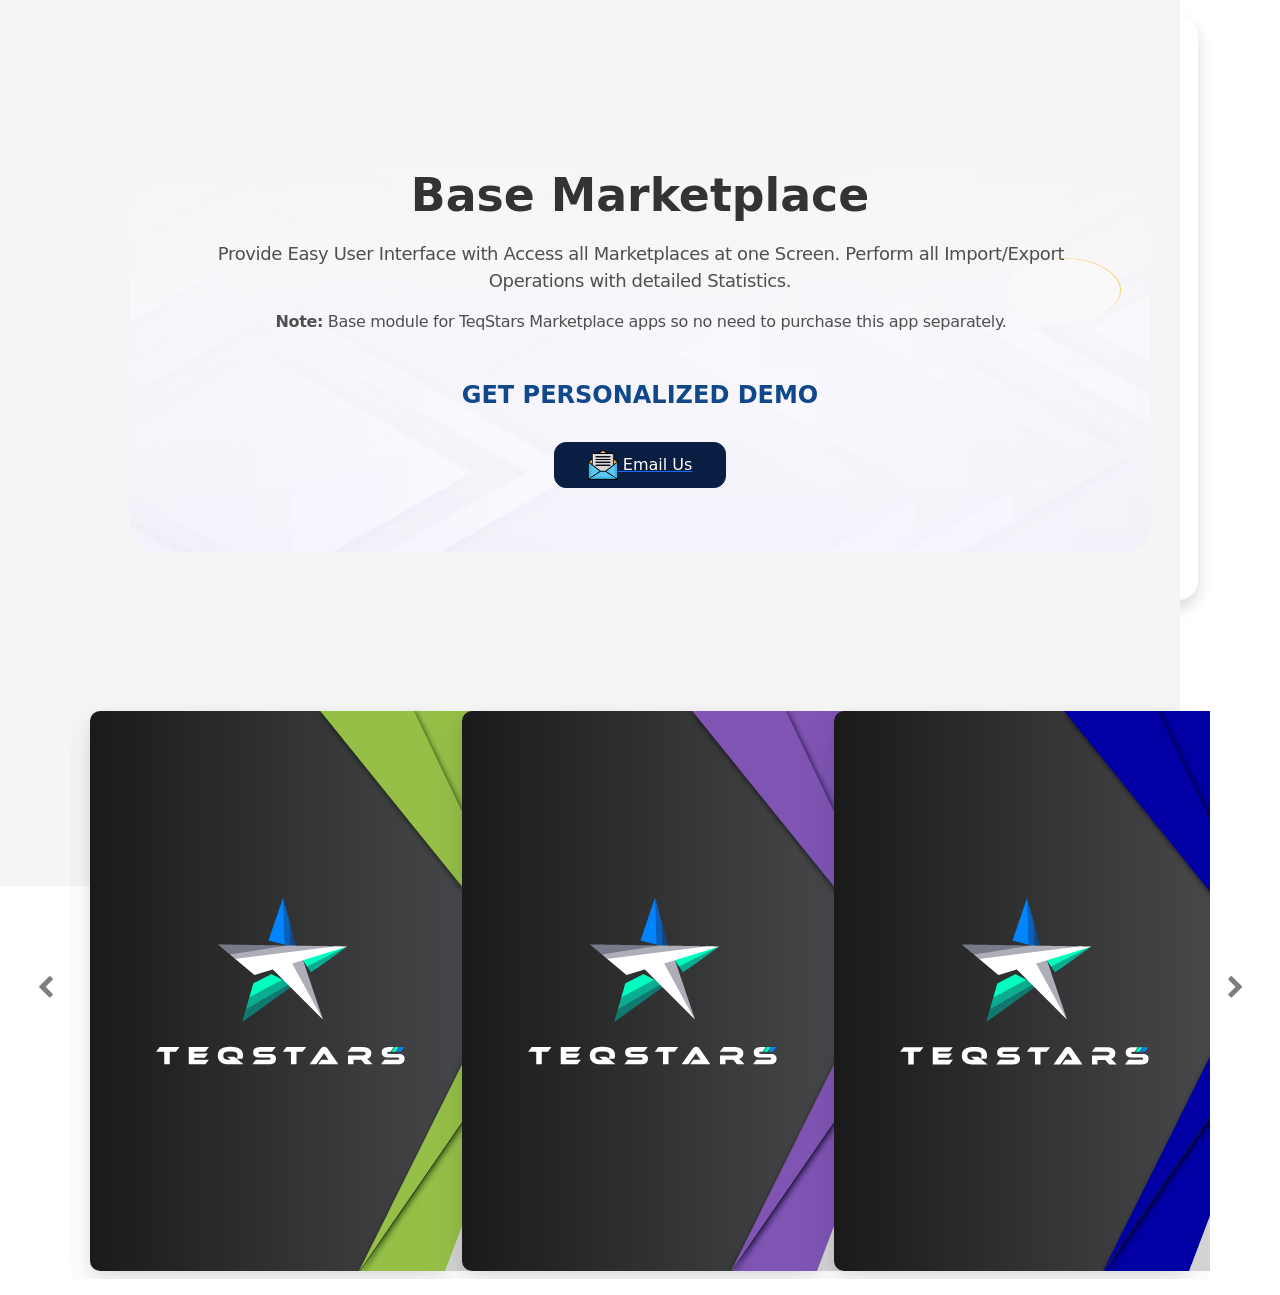
<file: custom_addons/base_marketplace/static/description/index.html>
<!DOCTYPE html>
<html lang="en">

    <head>
        <title>Base Marketplace By TeqStars</title>
        <meta charset="utf-8">
        <meta content="width=device-width, initial-scale=1" name="viewport">
        <link href="https://fonts.googleapis.com" rel="preconnect">
        <link crossorigin href="https://fonts.gstatic.com" rel="preconnect">
        <link href="https://fonts.googleapis.com/css2?family=Inter:wght@300;400;500;600;700&display=swap"
              rel="stylesheet">
        <link rel="stylesheet"
              href="https://cdnjs.cloudflare.com/ajax/libs/font-awesome/4.7.0/css/font-awesome.min.css">
        <link href="css/bootstrap.min.css" rel="stylesheet">
    </head>

    <body>
        <section class="py-3" style="background-color: #fff;">

            <!-- Set background color-->
            <div class="position-absolute d-none d-lg-block"
                 style="background-color:#f5f5f5; width:100vw; height:100%; margin-left:calc((1080px - 100vw) / 2); margin-top:-30px">
            </div>

            <div class="container">
                <div class="px-md-5 py-md-4 p-2 mb-4 bg-white shadow "
                     style="border-radius: 20px; font-family: 'system-ui';">
                    <div class="text-center">
                        <img src="./img/teqstars_odoo.svg"
                             class="img-fluid"
                             style="max-width:330px;">
                    </div>

                    <div class="position-relative mb-4" style="border-radius: 10px;">
                        <img alt="" class="w-100 h-100 position-absolute img-fluid left_0" loading="lazy"
                             src="img/bg-1.png" style="border-radius: 25px"/>
                        <div class="p-lg-5 p-3 position-relative">
                            <div class="row py-4 py-lg-0">
                                <div class="col-md-12">
                                    <h1 style="font-family: 'system-ui'; font-style: normal; font-weight: bold;word-wrap: break-word; font-size: 48px; line-height: 120%;text-align: center; text-transform: capitalize; font-size: calc(2.06rem + 1vw); ">
                                        <span style="color: #333333; font-size: calc(2.06rem + 1vw);">Base Marketplace</span>
                                    </h1>
                                </div>
                                <div class="col-md-12 py-2">
                                    <p style="font-family: system-ui; font-weight: 500; font-size: 18px; line-height: 150% !important;  text-align: center; letter-spacing: -0.02em; text-indent: 2px; color: #4F4F4F;">
                                        Provide Easy User Interface with Access all Marketplaces at one Screen. Perform all Import/Export Operations
                                        with detailed Statistics.
                                    </p>
                                    <p style="font-family: system-ui; font-weight: 500; font-size: 16px; line-height: 150% !important;  text-align: center; letter-spacing: -0.02em; text-indent: 2px; color: #4F4F4F;">
                                        <strong>Note:</strong> Base module for TeqStars Marketplace apps so no need to purchase this app separately.
                                    </p>
                                </div>

                                <div class="col-md-12 py-2">
                                    <h4 style="color:#10488A; font-family: 'system-ui'; font-weight:600; text-align:center; opacity:1; margin:15px 0 16px">
                                        GET PERSONALIZED DEMO
                                    </h4>
                                </div>
                                <div class="col-md-12 py-2 text-center ">
                                    <a href="mailto:sales@teqstars.com?subject=Base Marketplace - 19"
                                       target="_blank"
                                       style="background-color:#091E42; border-radius:12px; display:inline-block; padding:7px 33px; border:1px solid #091E42"
                                       class="mx-1 mb-2 deep-1 deep_hover">
                                        <img class="img" style="width:30px" src="img/email.svg">
                                        <span class="pl-2" style="color:#fff; font-size:16px; vertical-align:middle">
                                            Email Us
                                        </span>
                                    </a>
                                    <!--<a href="skype:live:.cid.3745956e2833ccec?chat" target="_blank"
                                       style="background-color:#091E42; border-radius:12px; display:inline-block; padding:7px 33px; border:1px solid #091E42"
                                       class="mx-1 mb-2 deep-1 deep_hover">
                                        <img class="img" style="width:27px" src="img/skype.svg">
                                        <span class="pl-2" style="color:#fff; font-size:16px; vertical-align:middle">
                                            Skype Us
                                        </span>
                                    </a>-->
                                </div>
                            </div>
                        </div>
                    </div>
                </div>
                <h2 style="font-family: 'system-ui'; font-style: normal; font-weight: bold;word-wrap: break-word; font-size: 48px; line-height: 120%;text-align: center; text-transform: capitalize; font-size: calc(2.06rem + 1vw); "
                    class="text-center mt-4 mb-4">
                    <span style="color: #333333; font-size: calc(2.06rem + 1vw);">Suggested Apps</span>
                </h2>
                <div id="demo" class="row carousel slide mt64 mb32" data-ride="carousel">
                    <div class="carousel-inner">
                        <div class="carousel-item active" style="min-height: 0px;">
                            <div class="col-xs-12 col-sm-4 col-md-4 p-2" style="float: left;">
                                <a href="https://apps.odoo.com/apps/modules/19.0/shopify/" target="_blank">
                                    <div style="box-shadow: 0 15px 35px rgba(50, 50, 93, 0.1), 0 5px 15px rgba(0, 0, 0, 0.07);border-radius: 10px;">
                                        <img class="oe_picture img-rounded" style="border-radius:10px;"
                                             src="slideshow/shopify_odoo.png">
                                    </div>
                                </a>
                            </div>
                            <div class="col-xs-12 col-sm-4 col-md-4 p-2" style="float: left;">
                                <a href="https://apps.odoo.com/apps/modules/19.0/woocommerce/" target="_blank">
                                    <div style="box-shadow: 0 15px 35px rgba(50, 50, 93, 0.1), 0 5px 15px rgba(0, 0, 0, 0.07);border-radius: 10px;">
                                        <img class="oe_picture img-rounded"
                                             style="border-radius:10px;"
                                             src="slideshow/woo_banner.png">
                                    </div>
                                </a>
                            </div>
                            <div class="col-xs-12 col-sm-4 col-md-4 p-2" style="float: left;">
                                <a href="https://apps.odoo.com/apps/modules/19.0/bol/"
                                   target="_blank">
                                    <div style="box-shadow: 0 15px 35px rgba(50, 50, 93, 0.1), 0 5px 15px rgba(0, 0, 0, 0.07);border-radius: 10px;">
                                        <img class="oe_picture img-rounded"
                                             style="border-radius:10px;"
                                             src="slideshow/bol_banner.jpg">
                                    </div>
                                </a>
                            </div>
                        </div>
                        <div class="carousel-item" style="min-height: 0px;">
                            <div class="col-xs-12 col-sm-4 col-md-4 p-2" style="float: left;">
                                <a href="https://www.odoo.com/apps/modules/19.0/bigcommerce_ts/" target="_blank">
                                    <div style="box-shadow: 0 15px 35px rgba(50, 50, 93, 0.1), 0 5px 15px rgba(0, 0, 0, 0.07);border-radius: 10px;">
                                        <img class="oe_picture img-rounded" style="border-radius:10px;"
                                             src="slideshow/bigcommerce_odoo.png">
                                    </div>
                                </a>
                            </div>
                            <div class="col-xs-12 col-sm-4 col-md-4 p-2" style="float: left;">
                                <a href="https://www.odoo.com/apps/modules/19.0/etsy_ts/" target="_blank">
                                    <div style="box-shadow: 0 15px 35px rgba(50, 50, 93, 0.1), 0 5px 15px rgba(0, 0, 0, 0.07);border-radius: 10px;">
                                        <img class="oe_picture img-rounded" style="border-radius:10px;"
                                             src="slideshow/etsy_odoo.png">
                                    </div>
                                </a>
                            </div>
                            <div class="col-xs-12 col-sm-4 col-md-4 p-2" style="float: left;">
                                <a href="https://www.odoo.com/apps/modules/19.0/mirakl/" target="_blank">
                                    <div style="box-shadow: 0 15px 35px rgba(50, 50, 93, 0.1), 0 5px 15px rgba(0, 0, 0, 0.07);border-radius: 10px;">
                                        <img class="oe_picture img-rounded"
                                             style="border-radius:10px;"
                                             src="slideshow/mirakl_banner.png">
                                    </div>
                                </a>
                            </div>
                        </div>
                    </div>

                    <!-- Left and right controls -->
                    <a class="carousel-control-prev" href="#demo" data-bs-slide="prev"
                       style="left:-25px;width: 0px;color: #000;">
                        <span class="carousel-control-prev-icon">
                            <i class="fa fa-chevron-left"
                               style="font-size:24px"></i>
                        </span>
                    </a>
                    <a class="carousel-control-next" href="#demo" data-bs-slide="next"
                       style="right:-25px;width: 0px;color: #000;">
                        <span class="carousel-control-next-icon">
                            <i class="fa fa-chevron-right"
                               style="font-size:24px"></i>
                        </span>
                    </a>
                </div>
            </div>
        </section>

        <script src="js/jquery.slim.min.js"></script>
        <script src="js/popper.min.js"></script>
        <script src="js/bootstrap.bundle.min.js"></script>
    </body>

</html>
</file>
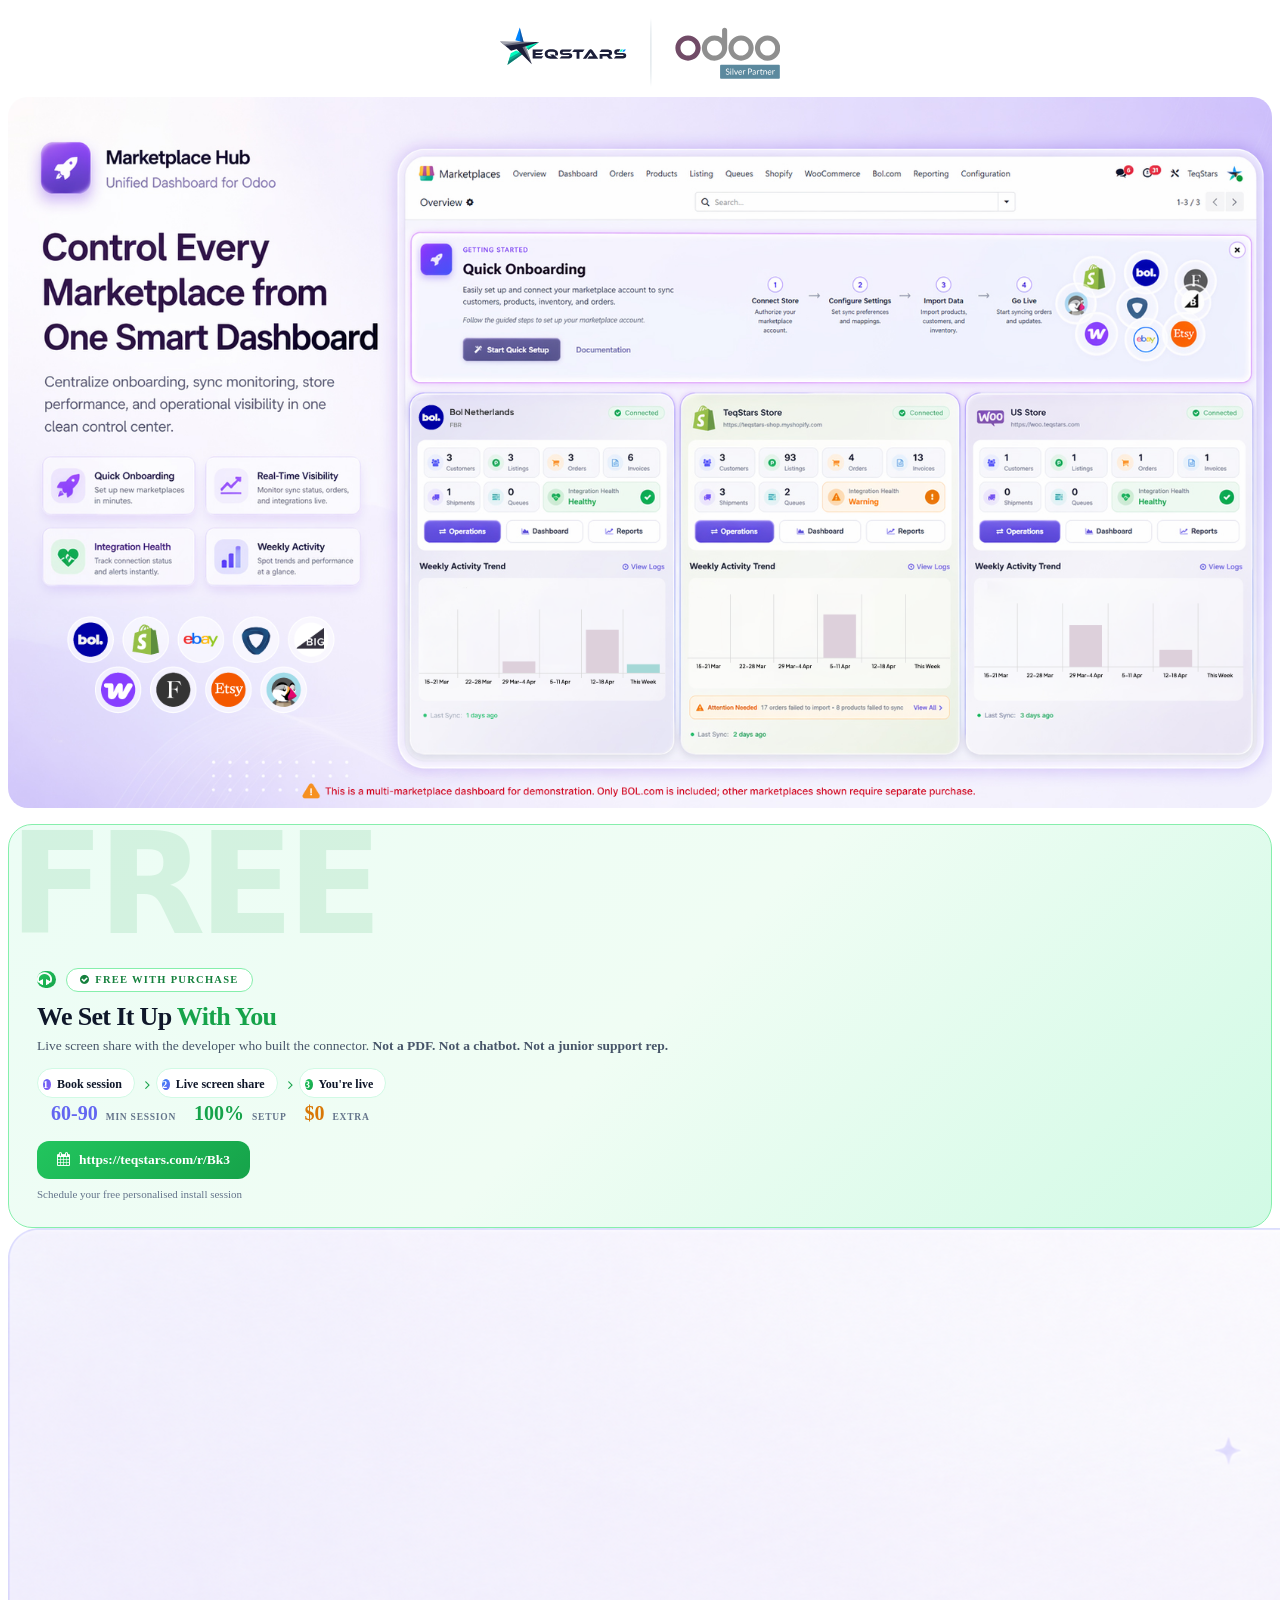
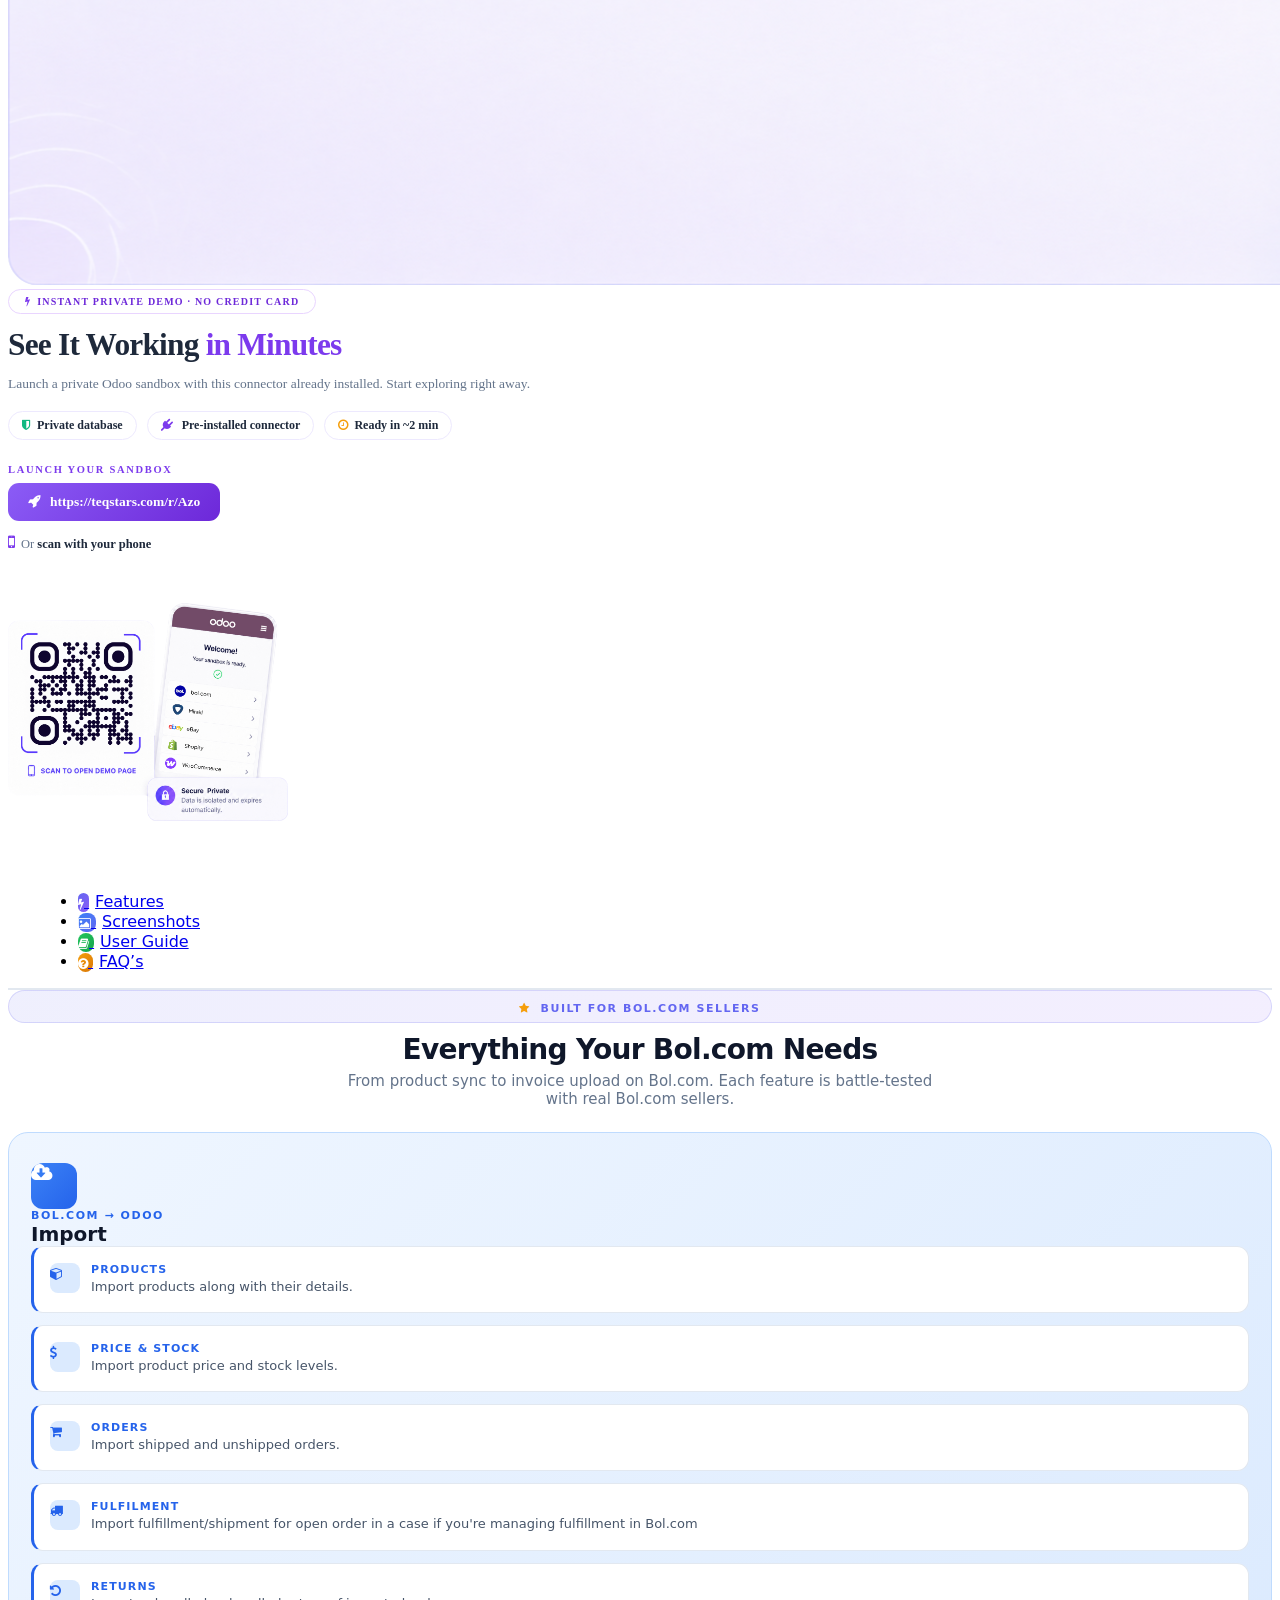
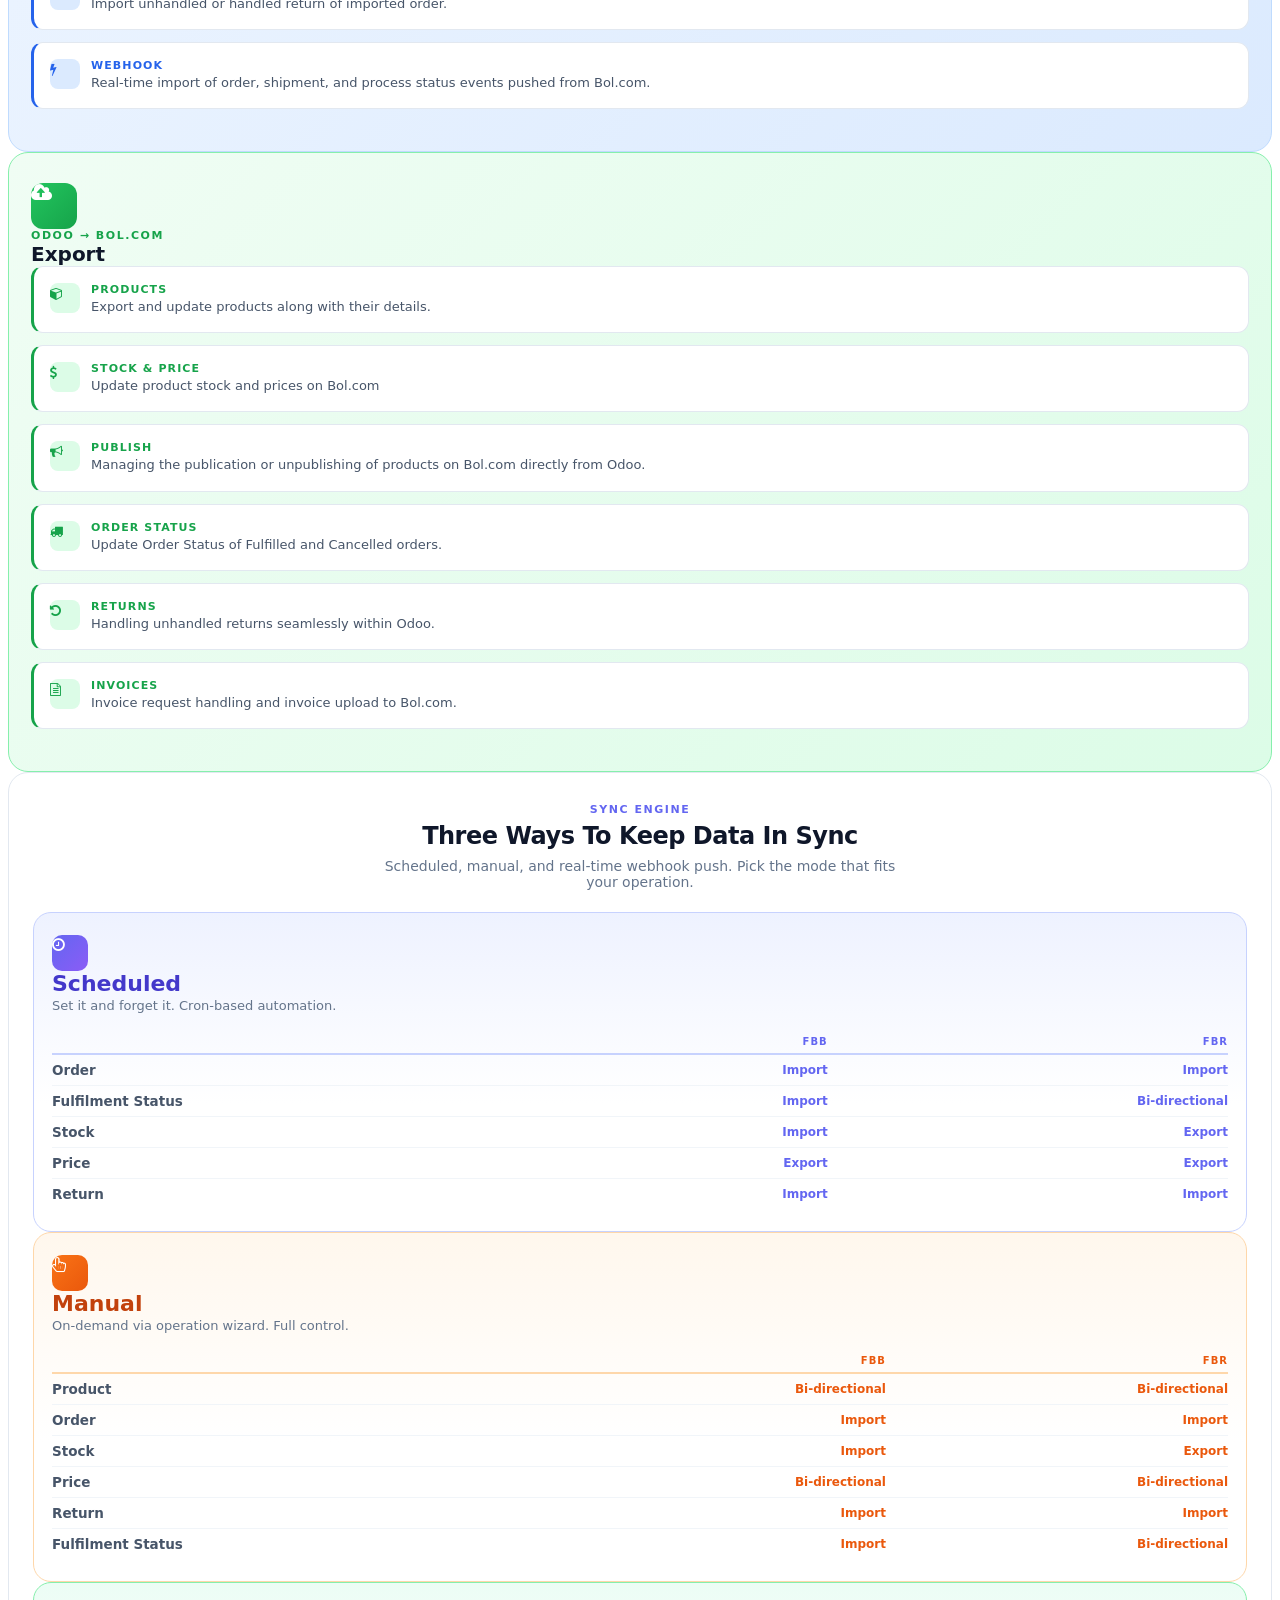
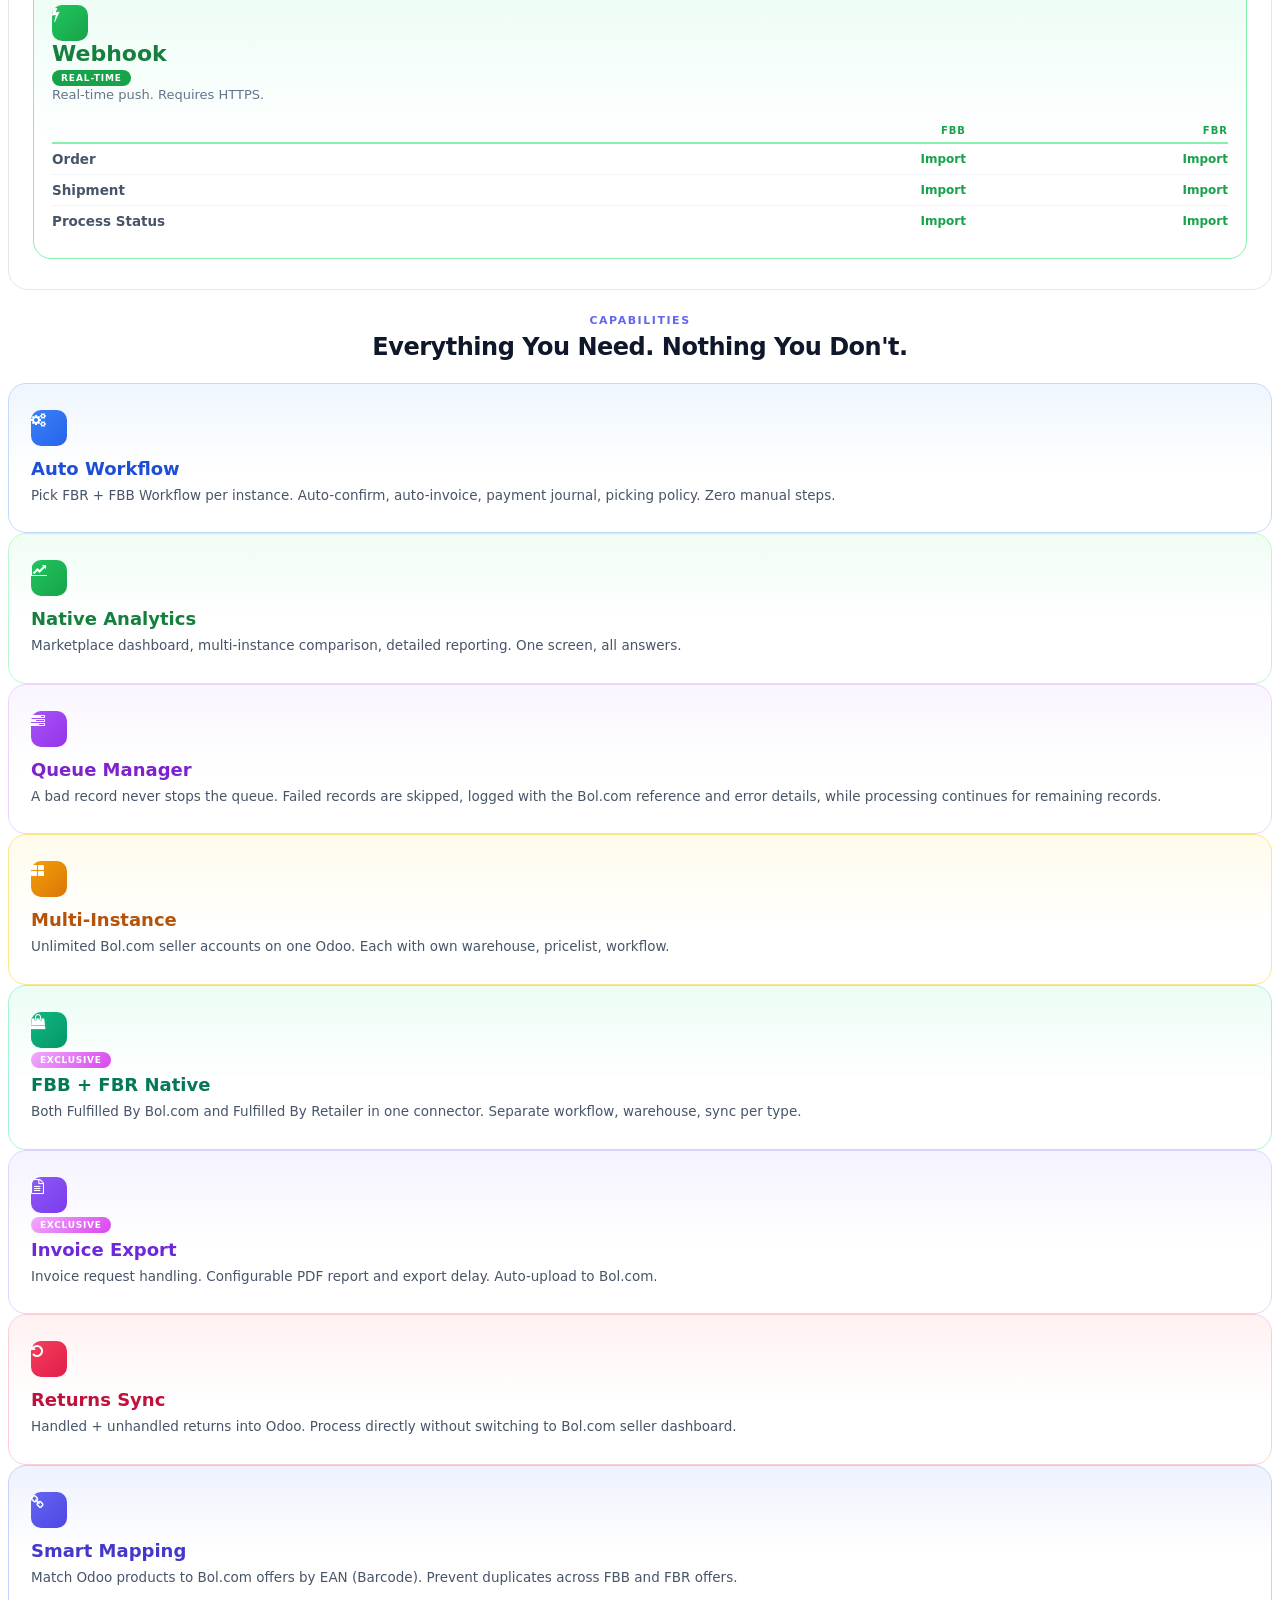
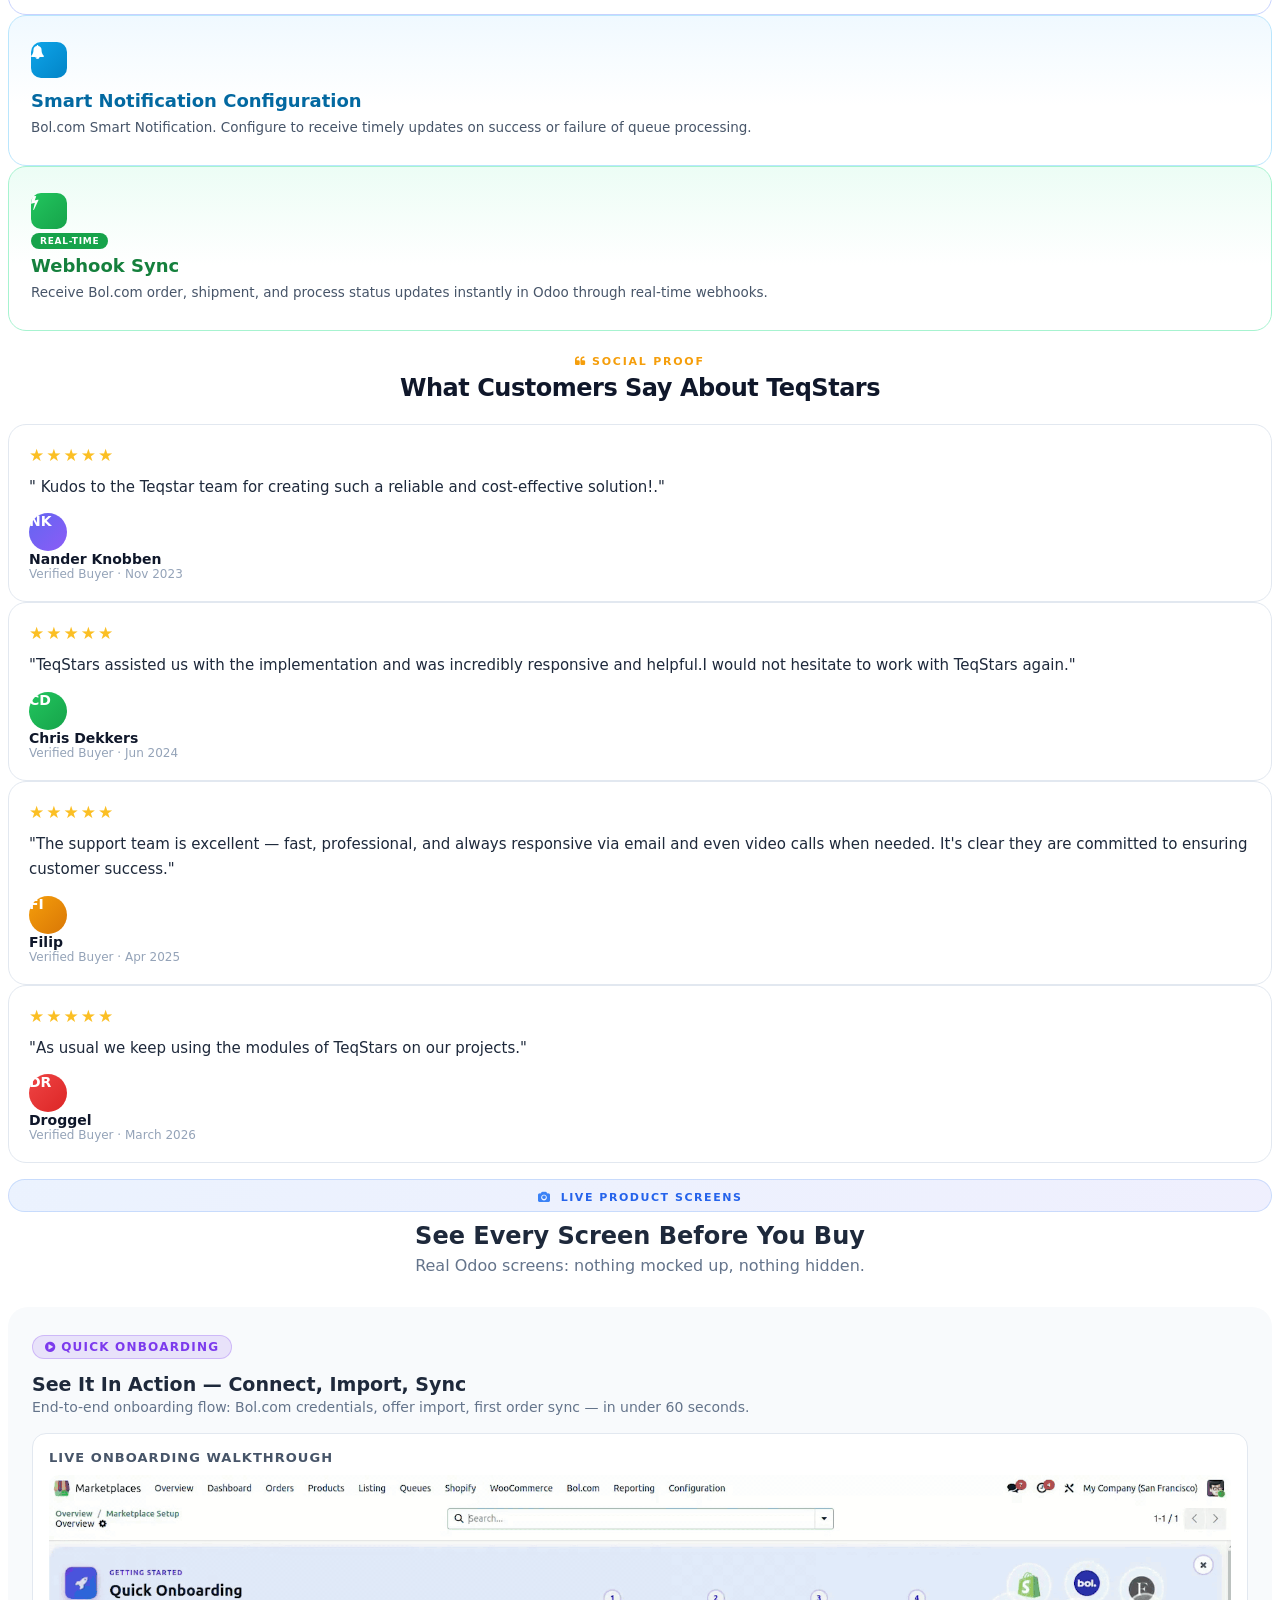
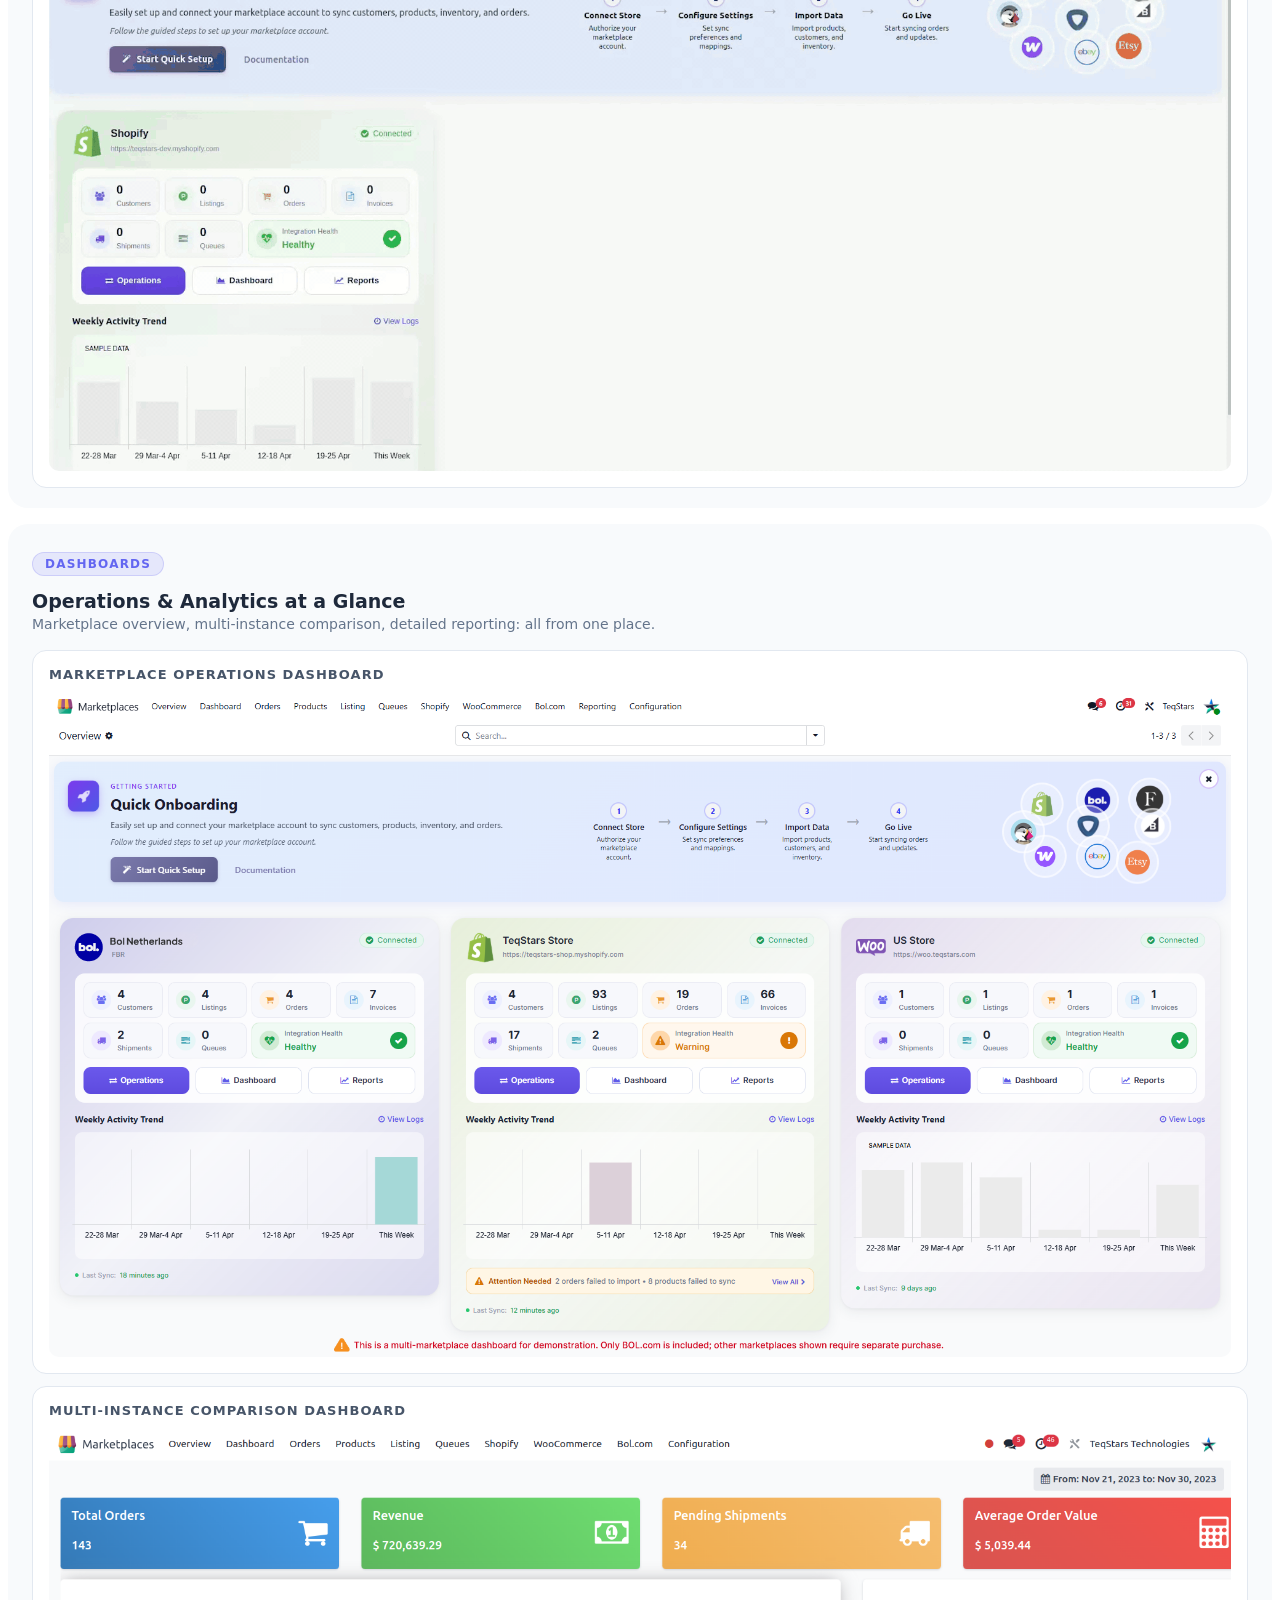
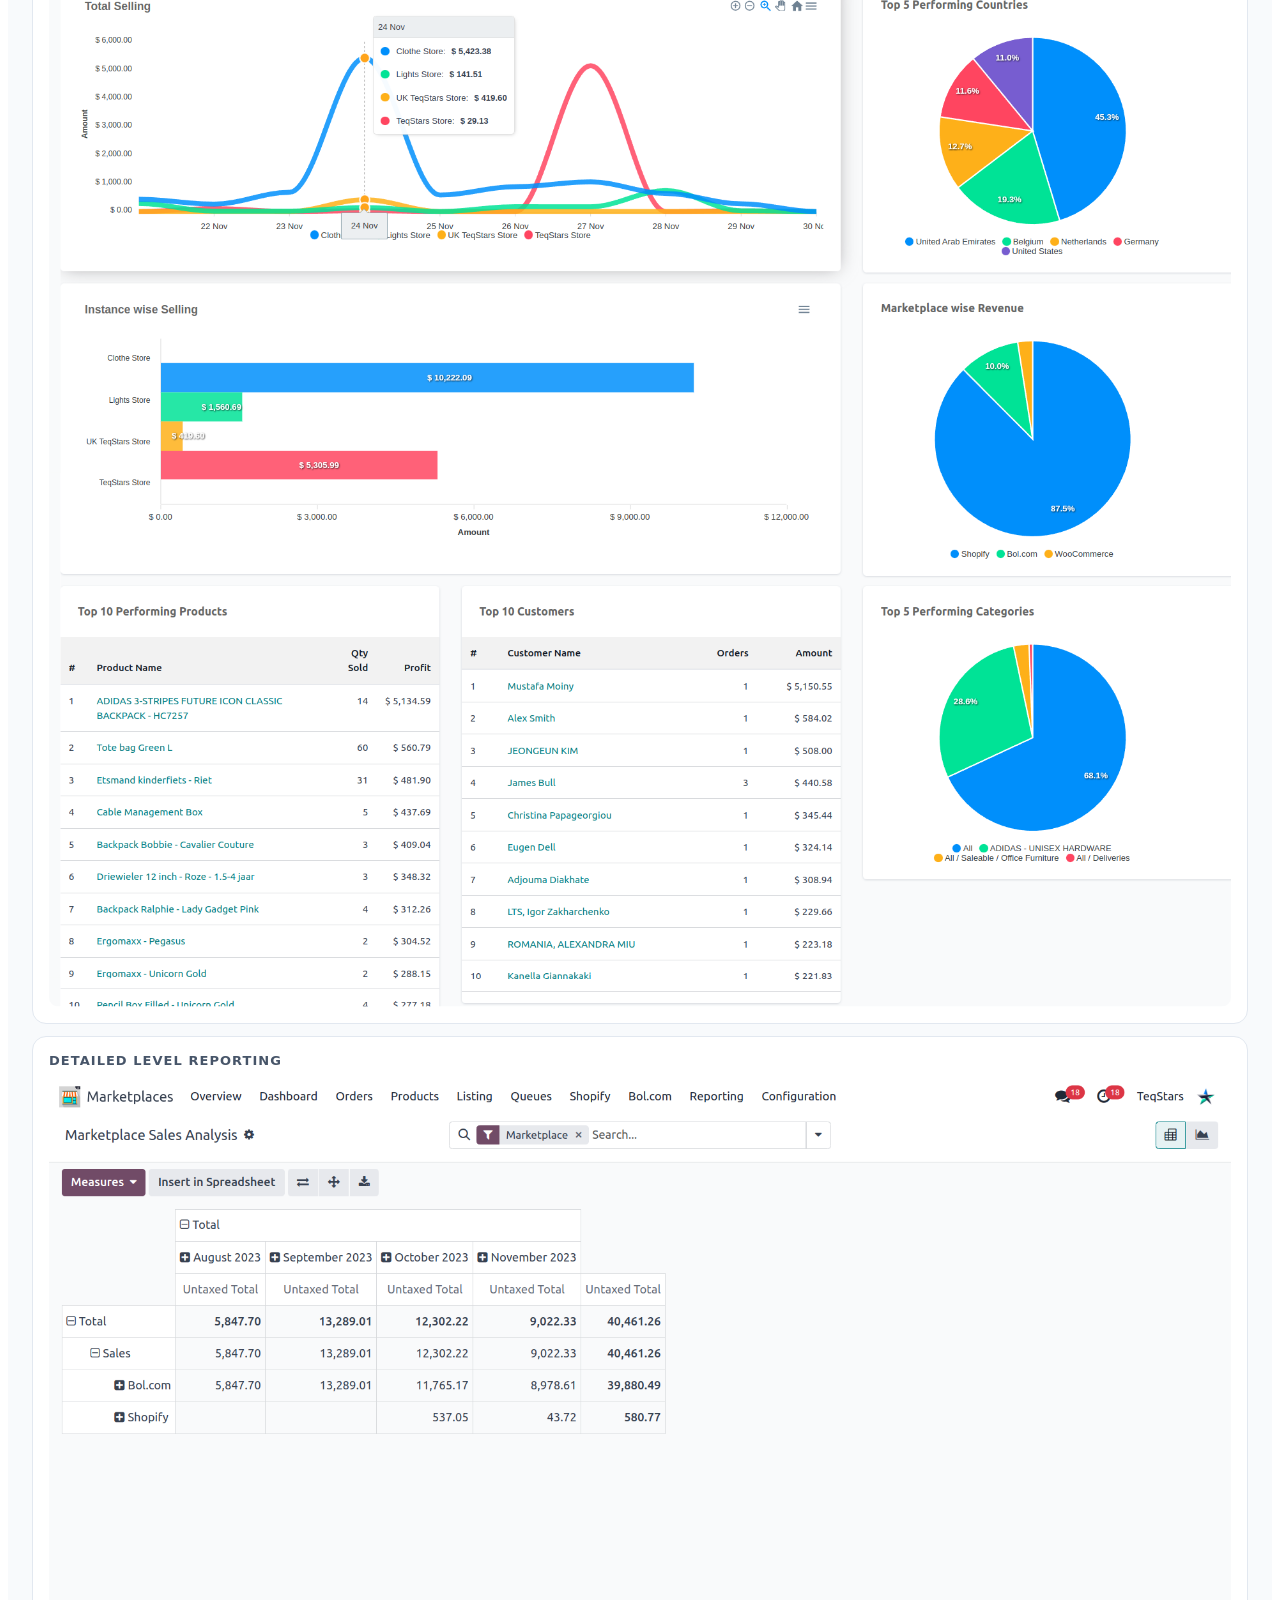
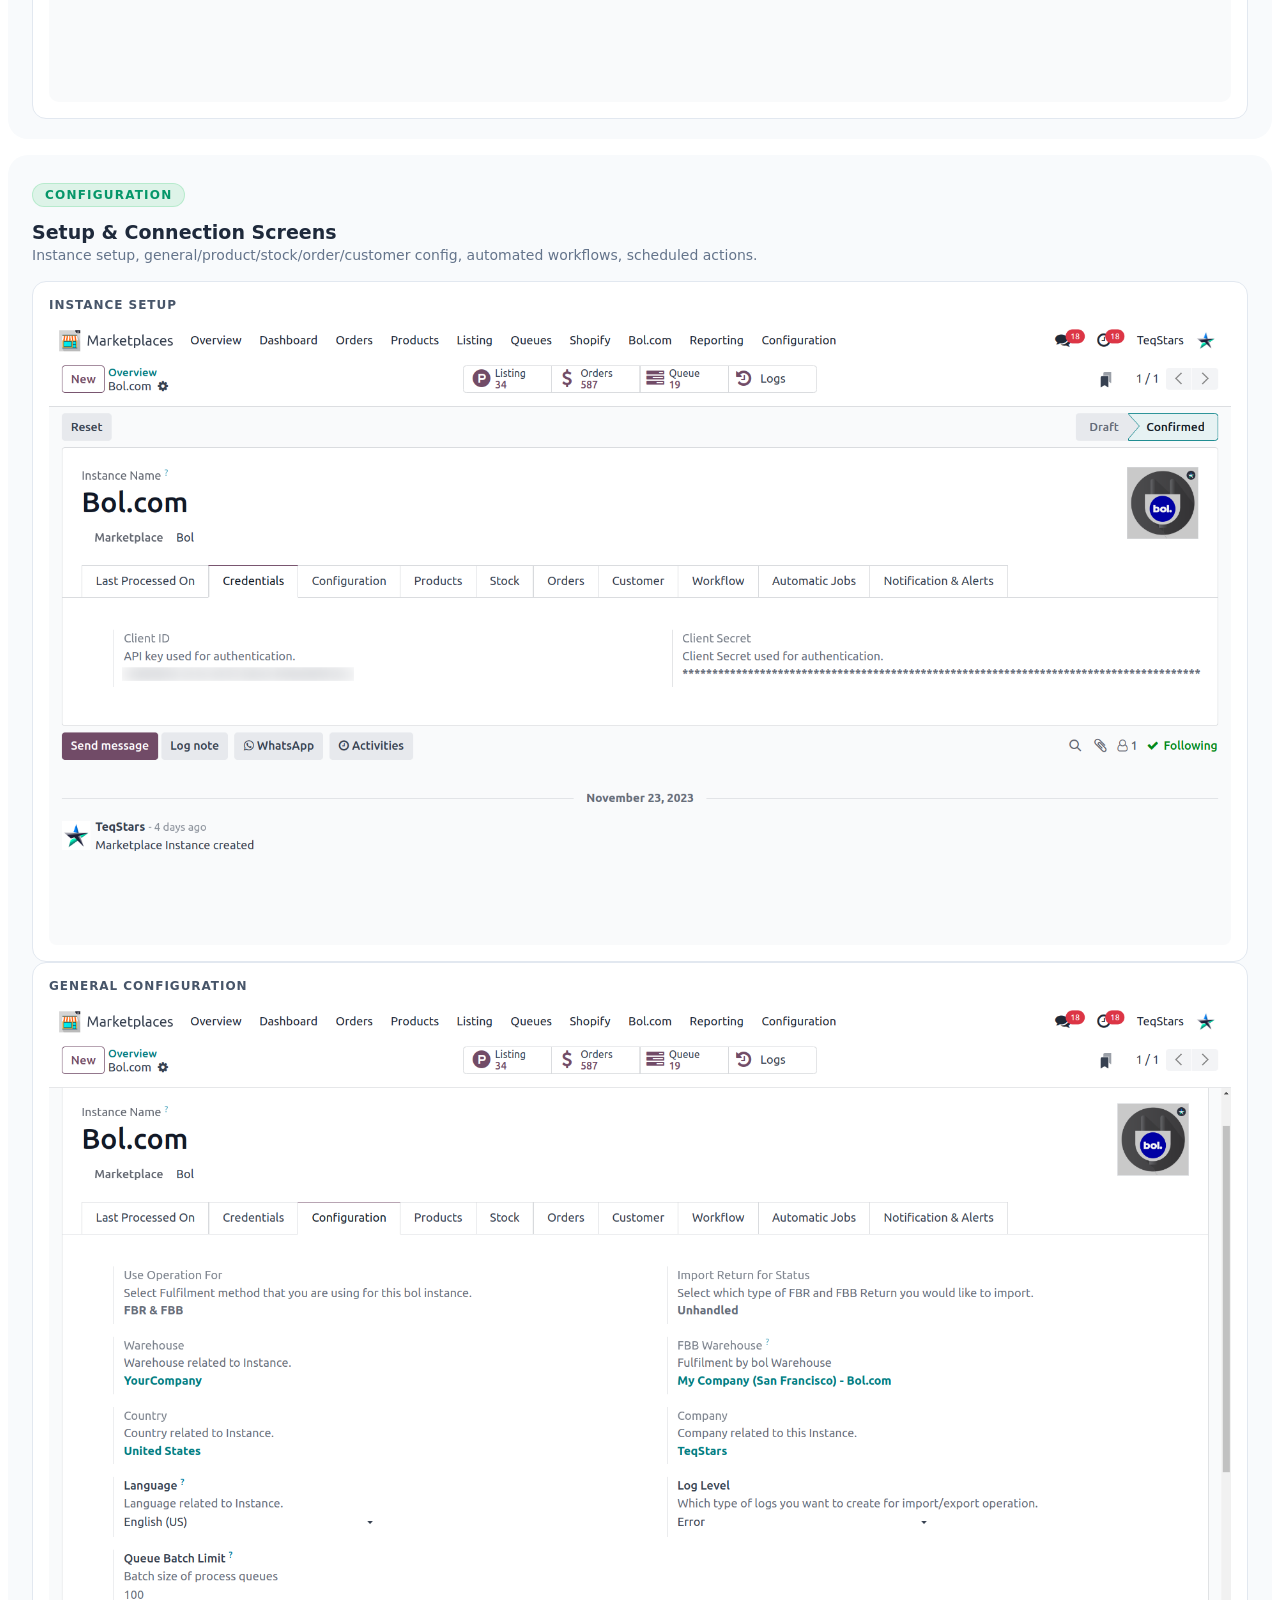
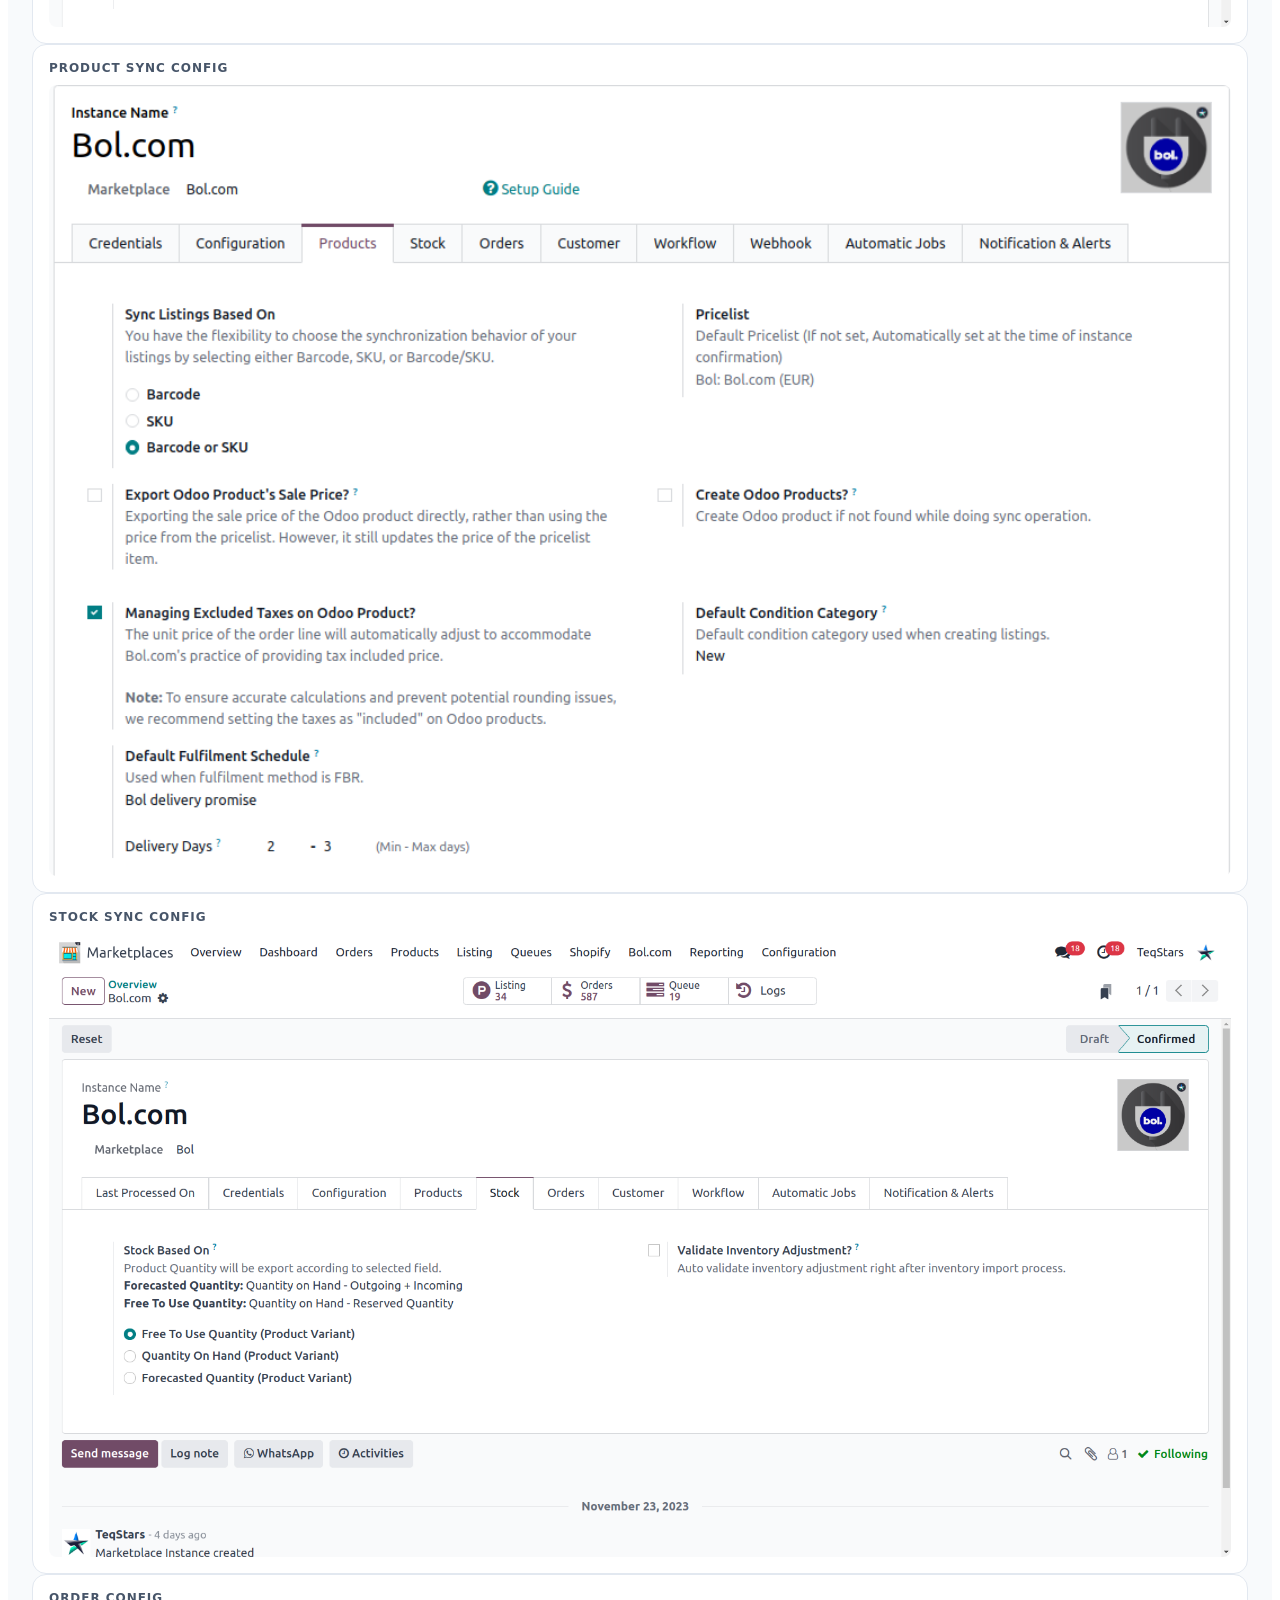
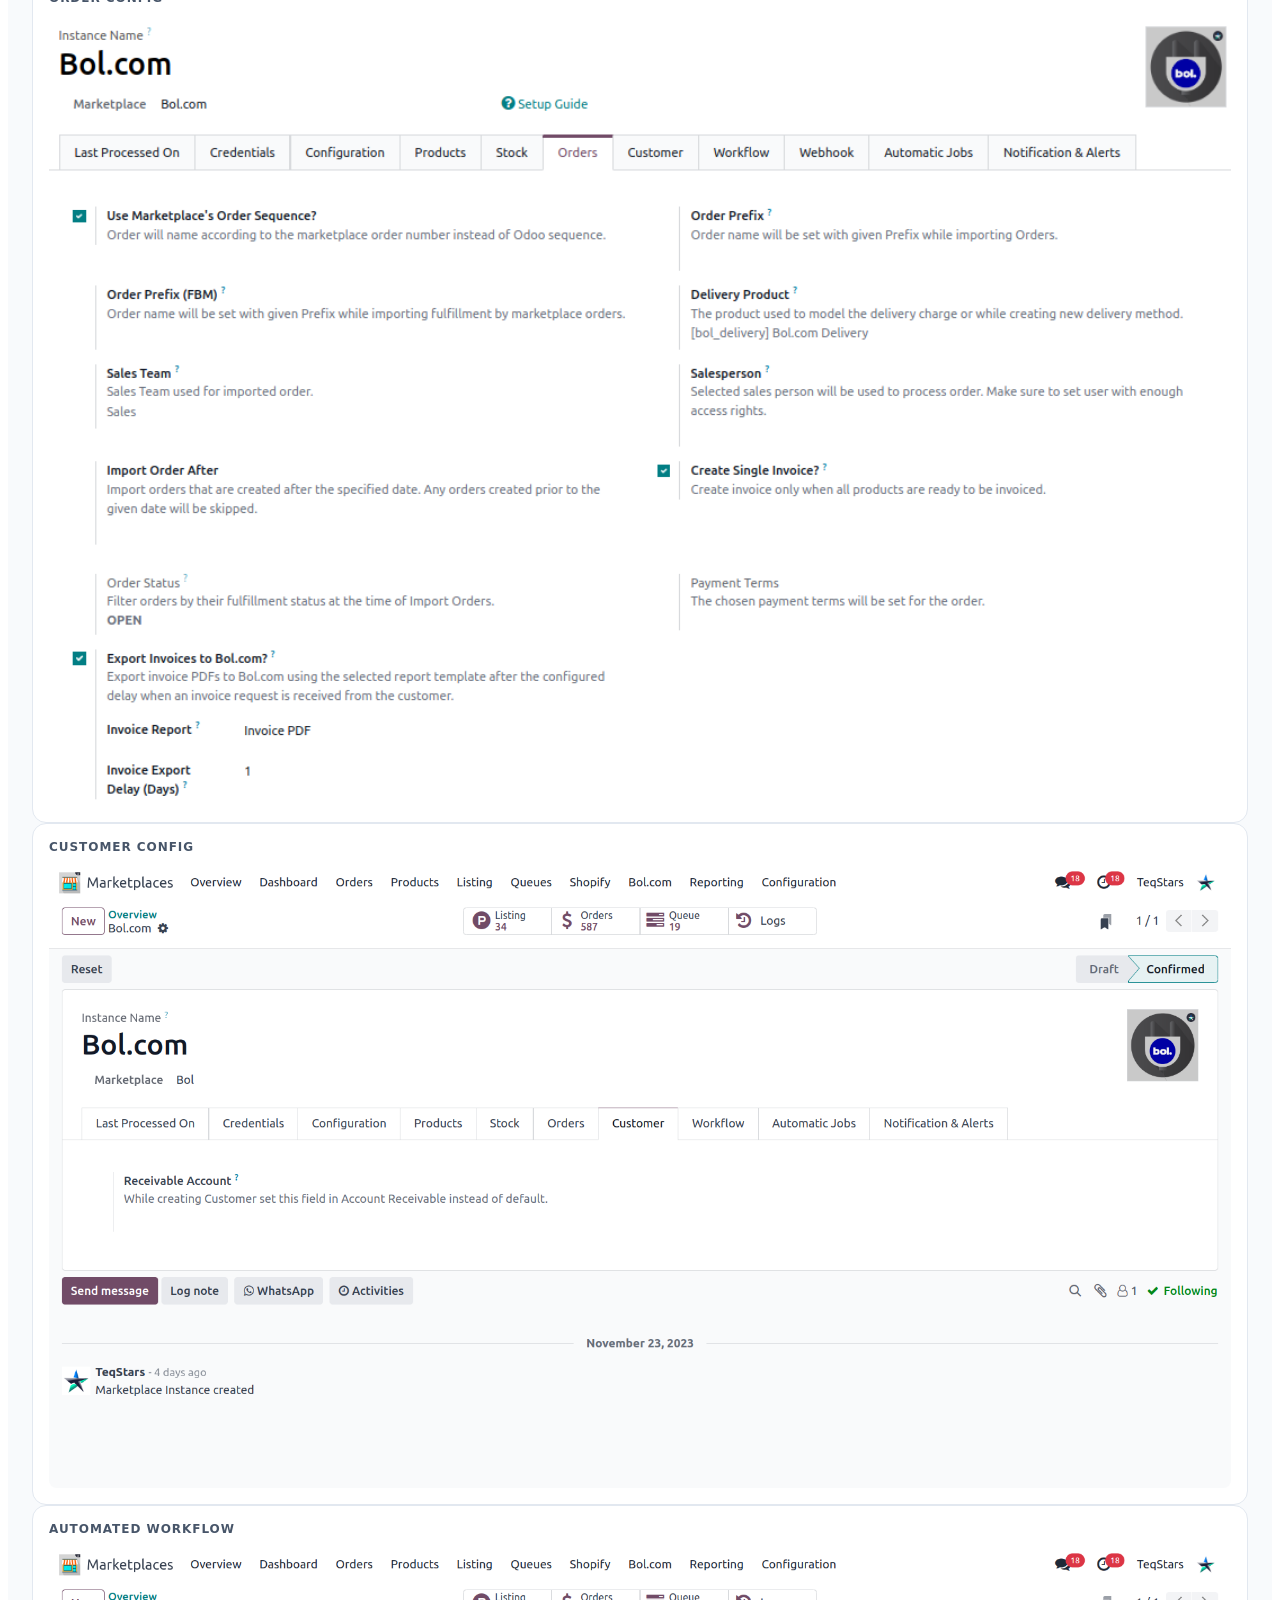
<file: custom_addons/bol/static/description/index.html>
<!DOCTYPE html>
<html lang="en">

    <head>
        <title>Odoo Bol.com Integration By TeqStars</title>
        <meta charset="utf-8">
        <meta content="width=device-width, initial-scale=1" name="viewport">
        <link rel="stylesheet" href="https://apps.odoo.com/web/assets/1/66365d9/web.assets_frontend.min.css"/>
        <link rel="stylesheet" href="https://cdnjs.cloudflare.com/ajax/libs/font-awesome/4.7.0/css/font-awesome.min.css"
              crossorigin="anonymous"/>
    </head>

    <body>
        <section class="py-3" style="background-color: #fff;">

            <div class="container">
                <div class="px-md-5 py-md-4 p-2 mb-4 bg-white shadow"
                     style="border-radius: 20px; font-family: 'system-ui', sans-serif;">
                    <!-- ============ HERO SECTION ============ -->
                    <div style="text-align:center; padding:10px 0 6px;">
                        <img src="./img/teqstars_odoo.svg" class="img-fluid" style="max-width:280px;">
                    </div>
                </div>

                <!-- Marketplace Dashboard -->
                <div style="border-radius:20px; margin-bottom:16px;">
                    <img src="img/bol_marketplace_dashboard.jpg"
                         alt="TeqStars Marketplace Dashboard"
                         class="img img-fluid mx-auto" loading="lazy"
                         style="border-radius:20px; display:block; width:100%;"/>
                </div>

                <!-- ============ WE SET IT UP WITH YOU ============ -->
                <div class="mb-4 shadow position-relative overflow-hidden"
                     style="border-radius:24px; background-image:linear-gradient(135deg, #ecfdf5 0%, #f0fdf4 50%, #d1fae5 100%); border:1px solid #86efac;">

                    <div class="position-absolute w-100 h-100 d-flex align-items-end justify-content-end">
                        <span style="font-size:140px; font-weight:900; color:rgba(22,163,74,0.12); letter-spacing:-0.05em; line-height:0.85; font-family:system-ui, sans-serif; margin:0 0px -2px 0;">
                            FREE
                        </span>
                    </div>

                    <div class="row align-items-center mx-0 position-relative" style="padding:24px 28px;">

                        <div class="col-md-7">

                            <div style="margin-bottom:10px;">
                                <span class="shadow-sm d-inline-flex align-items-center justify-content-center"
                                      style="width:40px; height:40px; background-image:linear-gradient(135deg, #22c55e, #16a34a); border-radius:12px; vertical-align:middle; margin-right:10px;">
                                    <span class="fa fa-headphones" style="color:#fff; font-size:16px;"></span>
                                </span>
                                <span style="display:inline-block; padding:5px 13px; background-color:#fff; border:1px solid #86efac; border-radius:50px; font-size:10.5px; font-weight:800; color:#15803d; text-transform:uppercase; letter-spacing:0.12em; vertical-align:middle;">
                                    <span class="fa fa-check-circle" style="margin-right:5px;"></span>Free with Purchase
                                </span>
                            </div>

                            <h3 style="font-size:26px; font-weight:900; color:#0f172a; margin:0 0 4px; line-height:1.15; letter-spacing:-0.025em;">
                                We Set It Up
                                <span style="color:#16a34a;">With You</span>
                            </h3>
                            <p style="font-size:13.5px; color:#475569; margin:0 0 12px; line-height:1.5;">
                                Live screen share with the developer who built the connector.
                                <b>Not a PDF. Not a chatbot. Not a junior support rep.</b>
                            </p>

                            <div>
                                <span class="shadow-sm"
                                      style="display:inline-block; background-color:#fff; border:1px solid #d1fae5; border-radius:50px; padding:5px 12px 5px 5px; margin:0 4px 4px 0; vertical-align:middle;">
                                    <span class="d-inline-flex align-items-center justify-content-center"
                                          style="width:22px; height:22px; background-image:linear-gradient(135deg, #6366f1, #8b5cf6); border-radius:50%; color:#fff; font-size:10.5px; font-weight:800; margin-right:6px; vertical-align:middle;">
                                        1
                                    </span>
                                    <span style="font-size:12px; font-weight:700; color:#0f172a; vertical-align:middle;">
                                        Book session
                                    </span>
                                </span>
                                <span class="fa fa-angle-right"
                                      style="color:#16a34a; font-size:14px; margin:0 2px; vertical-align:middle;"></span>
                                <span class="shadow-sm"
                                      style="display:inline-block; background-color:#fff; border:1px solid #d1fae5; border-radius:50px; padding:5px 12px 5px 5px; margin:0 4px 4px 0; vertical-align:middle;">
                                    <span class="d-inline-flex align-items-center justify-content-center"
                                          style="width:22px; height:22px; background-image:linear-gradient(135deg, #3b82f6, #6366f1); border-radius:50%; color:#fff; font-size:10.5px; font-weight:800; margin-right:6px; vertical-align:middle;">
                                        2
                                    </span>
                                    <span style="font-size:12px; font-weight:700; color:#0f172a; vertical-align:middle;">
                                        Live screen share
                                    </span>
                                </span>
                                <span class="fa fa-angle-right"
                                      style="color:#16a34a; font-size:14px; margin:0 2px; vertical-align:middle;"></span>
                                <span class="shadow-sm"
                                      style="display:inline-block; background-color:#fff; border:1px solid #d1fae5; border-radius:50px; padding:5px 12px 5px 5px; margin:0 4px 4px 0; vertical-align:middle;">
                                    <span class="d-inline-flex align-items-center justify-content-center"
                                          style="width:22px; height:22px; background-image:linear-gradient(135deg, #22c55e, #16a34a); border-radius:50%; color:#fff; font-size:10.5px; font-weight:800; margin-right:6px; vertical-align:middle;">
                                        3
                                    </span>
                                    <span style="font-size:12px; font-weight:700; color:#0f172a; vertical-align:middle;">
                                        You're live
                                    </span>
                                </span>
                            </div>

                        </div>

                        <div class="col-md-5 pt-3 pt-md-0 text-md-end">

                            <div style="margin-bottom:12px;">
                                <span style="display:inline-block; margin:0 0 4px 14px; vertical-align:middle;">
                                    <span style="font-size:20px; font-weight:900; color:#6366f1;">60-90</span>
                                    <span style="font-size:9.5px; font-weight:800; color:#64748b; text-transform:uppercase; letter-spacing:0.08em; margin-left:4px;">
                                        min session
                                    </span>
                                </span>
                                <span style="display:inline-block; margin:0 0 4px 14px; vertical-align:middle;">
                                    <span style="font-size:20px; font-weight:900; color:#16a34a;">100%</span>
                                    <span style="font-size:9.5px; font-weight:800; color:#64748b; text-transform:uppercase; letter-spacing:0.08em; margin-left:4px;">
                                        setup
                                    </span>
                                </span>
                                <span style="display:inline-block; margin:0 0 4px 14px; vertical-align:middle;">
                                    <span style="font-size:20px; font-weight:900; color:#d97706;">$0</span>
                                    <span style="font-size:9.5px; font-weight:800; color:#64748b; text-transform:uppercase; letter-spacing:0.08em; margin-left:4px;">
                                        extra
                                    </span>
                                </span>
                            </div>

                            <a href="https://teqstars.com/r/Bk3"
                               target="_blank"
                               rel="noopener noreferrer"
                               class="shadow"
                               style="display:inline-block; padding:11px 20px; background-image:linear-gradient(135deg, #22c55e, #16a34a); border-radius:12px; text-decoration:none; color:#fff; font-size:13.5px; font-weight:700; word-break:break-all; max-width:100%;">
                                <span class="fa fa-calendar" style="margin-right:9px;"></span>https://teqstars.com/r/Bk3
                            </a>

                            <div style="font-size:11px; color:#64748b; margin-top:8px; line-height:1.4;">
                                Schedule your free personalised install session
                            </div>

                        </div>

                    </div>
                </div>

                <!-- ============ QUICK DEMO SECTION ============ -->
                <div class="mb-4 position-relative">

                    <div class="d-md-none position-absolute w-100 h-100"
                         style="background-color:#f5f3ff; border-radius:20px; left:0; top:0;"></div>

                    <img src="img/quick_demo_background.png"
                         class="position-absolute w-100 h-100 d-none d-md-block"
                         alt="quick-demo-bg"
                         loading="lazy"
                         style="object-fit:fill; left:0; top:0;"/>

                    <div class="row align-items-center mx-0 position-relative px-3 px-md-4 py-3 py-md-3">

                        <div class="col-md-6">

                            <div style="display:inline-block; padding:6px 16px; margin-bottom:14px; background-color:#fff; border:1px solid #e9d5ff; border-radius:50px; font-size:10px; font-weight:800; color:#6d28d9; text-transform:uppercase; letter-spacing:0.12em;">
                                <span class="fa fa-bolt" style="margin-right:6px; color:#7c3aed;"></span>Instant Private
                                Demo &middot; No Credit Card
                            </div>

                            <h2 style="font-size:calc(1.4rem + 0.7vw); font-weight:900; color:#1e293b; margin:0 0 12px; line-height:1.1; letter-spacing:-0.025em;">
                                See It Working
                                <span style="color:#7c3aed;">in Minutes</span>
                            </h2>

                            <p style="font-size:13.5px; color:#64748b; margin:0 0 16px; line-height:1.55;">
                                Launch a private Odoo sandbox with this connector already installed. Start exploring
                                right away.
                            </p>

                            <div style="margin-bottom:18px;">
                                <span class="shadow-sm"
                                      style="display:inline-block; padding:6px 13px; margin:0 6px 6px 0; background-color:#fff; border:1px solid #ede9fe; border-radius:50px; font-size:12px; font-weight:700; color:#1e293b;">
                                    <span class="fa fa-shield" style="color:#10b981; margin-right:6px;"></span>Private
                                    database
                                </span>
                                <span class="shadow-sm"
                                      style="display:inline-block; padding:6px 13px; margin:0 6px 6px 0; background-color:#fff; border:1px solid #ede9fe; border-radius:50px; font-size:12px; font-weight:700; color:#1e293b;">
                                    <span class="fa fa-plug" style="color:#7c3aed; margin-right:6px;"></span>
                                    Pre-installed connector
                                </span>
                                <span class="shadow-sm"
                                      style="display:inline-block; padding:6px 13px; margin:0 6px 6px 0; background-color:#fff; border:1px solid #ede9fe; border-radius:50px; font-size:12px; font-weight:700; color:#1e293b;">
                                    <span class="fa fa-clock-o" style="color:#f59e0b; margin-right:6px;"></span>Ready in
                                    ~2 min
                                </span>
                            </div>

                            <div style="font-size:10.5px; font-weight:800; color:#7c3aed; text-transform:uppercase; letter-spacing:0.16em; margin-bottom:8px;">
                                Launch Your Sandbox
                            </div>

                            <a href="https://teqstars.com/r/Azo"
                               target="_blank"
                               rel="noopener noreferrer"
                               class="shadow"
                               style="display:inline-block; padding:11px 20px; background-image:linear-gradient(135deg, #8b5cf6 0%, #6d28d9 100%); border-radius:11px; text-decoration:none; color:#fff; font-size:13.5px; font-weight:700; word-break:break-all; max-width:100%;">
                                <span class="fa fa-rocket" style="margin-right:9px;"></span>https://teqstars.com/r/Azo
                            </a>

                            <div style="font-size:12.5px; color:#64748b; margin-top:12px;">
                                <span class="fa fa-mobile"
                                      style="color:#7c3aed; margin-right:6px; font-size:17px;"></span>Or
                                <strong style="color:#1e293b; font-weight:700;">scan with your phone</strong>
                            </div>

                        </div>

                        <div class="col-md-6 text-center pt-4 pt-md-0">
                            <img src="img/scan_quick_bol_demo.png"
                                 alt="Scan QR to launch the live Odoo Bol.com Connector demo"
                                 class="img-fluid mw-100"
                                 loading="lazy"
                                 style="max-width:280px; max-height:320px; height:320px; object-fit:contain;"/>
                        </div>

                    </div>
                </div>

                <div class="mb-4 bg-white shadow"
                     style="border-radius: 20px; font-family: 'system-ui'; font-weight: 400;">
                    <!-- Tab Navigation -->
                    <div style="border-radius:24px 24px 0 0; border-bottom:2px solid #e2e8f0; padding:0 24px;">
                        <ul class="nav nav-tabs justify-content-center pt-4 pb-0" id="myTab" role="tablist"
                            style="border:none;">
                            <li class="nav-item" style="margin:0 6px;">
                                <a aria-controls="features" aria-selected="true" class="nav-link active"
                                   data-bs-toggle="tab"
                                   href="#features" id="features-tab" role="tab">
                                    <span class="d-inline-flex align-items-center justify-content-center"
                                          style="width:28px; height:28px; background-image:linear-gradient(135deg, #6366f1, #8b5cf6); border-radius:8px; margin-right:6px; vertical-align:middle;">
                                        <i class="fa fa-bolt" style="color:#fff; font-size:12px;"></i>
                                    </span>
                                    Features
                                </a>
                            </li>
                            <li class="nav-item" style="margin:0 6px;">
                                <a aria-controls="screenshot" aria-selected="false" class="nav-link"
                                   data-bs-toggle="tab"
                                   href="#screenshot" id="screenshot-tab" role="tab">
                                    <span class="d-inline-flex align-items-center justify-content-center"
                                          style="width:28px; height:28px; background-image:linear-gradient(135deg, #3b82f6, #6366f1); border-radius:8px; margin-right:6px; vertical-align:middle;">
                                        <i class="fa fa-picture-o" style="color:#fff; font-size:12px;"></i>
                                    </span>
                                    Screenshots
                                </a>
                            </li>
                            <li class="nav-item" style="margin:0 6px;">
                                <a aria-controls="documentation" aria-selected="false" class="nav-link"
                                   data-bs-toggle="tab"
                                   href="#documentation" id="documentation-tab" role="tab">
                                    <span class="d-inline-flex align-items-center justify-content-center"
                                          style="width:28px; height:28px; background-image:linear-gradient(135deg, #22c55e, #16a34a); border-radius:8px; margin-right:6px; vertical-align:middle;">
                                        <i class="fa fa-book" style="color:#fff; font-size:12px;"></i>
                                    </span>
                                    User Guide
                                </a>
                            </li>
                            <li class="nav-item" style="margin:0 6px;">
                                <a aria-controls="faq" aria-selected="false" class="nav-link" data-bs-toggle="tab"
                                   href="#faq" id="faq-tab" role="tab" style="white-space:nowrap;">
                                    <span class="d-inline-flex align-items-center justify-content-center"
                                          style="width:28px; height:28px; background-image:linear-gradient(135deg, #f59e0b, #d97706); border-radius:8px; margin-right:6px; vertical-align:middle;">
                                        <i class="fa fa-question-circle" style="color:#fff; font-size:12px;"></i>
                                    </span>
                                    FAQ&rsquo;s
                                </a>
                            </li>
                        </ul>
                    </div>
                    <div class="tab-content p-md-5 p-2 py-3" id="myTabContent">
                        <div aria-labelledby="features-tab" class="tab-pane fade show active" id="features"
                             role="tabpanel">

                            <!-- Section Header -->
                            <div style="text-align:center; margin-bottom:24px;">
                                <div class="d-inline-flex align-items-center"
                                     style="padding:6px 14px; background-image:linear-gradient(135deg, rgba(99,102,241,0.1), rgba(139,92,246,0.1)); border:1px solid rgba(99,102,241,0.2); border-radius:50px; margin-bottom:10px;">
                                    <span class="fa fa-star"
                                          style="color:#f59e0b; font-size:11px; margin-right:6px;"></span>
                                    <span style="font-size:11px; font-weight:800; color:#6366f1; text-transform:uppercase; letter-spacing:0.14em;">
                                        Built For Bol.com Sellers
                                    </span>
                                </div>
                                <div style="font-size:28px; font-weight:900; color:#0f172a; margin-bottom:6px; letter-spacing:-0.025em;">
                                    Everything Your Bol.com Needs
                                </div>
                                <p style="font-size:15px; color:#64748b; max-width:600px; margin:0 auto;">From product
                                    sync to invoice upload on Bol.com. Each feature is battle-tested with real Bol.com
                                    sellers.
                                </p>
                            </div>

                            <!-- ===============================================
                                 Import / Export Bento Grid
                                 =============================================== -->
                            <div class="row mb-4">
                                <!-- Import Card -->
                                <div class="col-md-6 p-2">
                                    <div class="shadow-sm"
                                         style="background-image:linear-gradient(135deg, #eff6ff 0%, #dbeafe 100%); border:1px solid #bfdbfe; border-radius:20px; padding:30px 22px; height:100%;">
                                        <div class="d-flex align-items-center mb-3">
                                            <div class="d-inline-flex align-items-center justify-content-center shadow-sm"
                                                 style="width:46px; min-width:46px; height:46px; background-image:linear-gradient(135deg, #3b82f6, #2563eb); border-radius:12px; margin-right:12px;">
                                                <span class="fa fa-cloud-download"
                                                      style="color:#fff; font-size:20px;"></span>
                                            </div>
                                            <div>
                                                <div style="font-size:11px; font-weight:800; color:#2563eb; text-transform:uppercase; letter-spacing:0.14em;">
                                                    Bol.com &rarr; Odoo
                                                </div>
                                                <div style="font-size:20px; font-weight:900; color:#0f172a;">Import
                                                </div>
                                            </div>
                                        </div>
                                        <div>
                                            <!-- Products -->
                                            <div class="shadow-sm"
                                                 style="background-color: #ffffff; border-style: solid; border-color: #e2e8f0; border-top-width: 1px; border-right-width: 1px; border-bottom-width: 1px; border-left-width: 3px; border-left-color: #2563eb; border-radius: 12px; padding: 16px; margin-bottom: 12px;">
                                                <div style="display: flex; align-items: flex-start;">
                                                    <span class="d-inline-flex align-items-center justify-content-center"
                                                          style="width:30px; min-width:30px; height:30px; background-color:#dbeafe; border-radius:8px; margin-right:11px;">
                                                        <i class="fa fa-cube"
                                                           style="color:#2563eb; font-size:13px;"></i>
                                                    </span>
                                                    <div style="flex: 1;">
                                                        <div style="font-size: 11px; font-weight: 800; color: #2563eb; text-transform: uppercase; letter-spacing: 0.1em; margin-bottom: 2px;">
                                                            Products
                                                        </div>
                                                        <div style="font-size: 13px; color: #475569; line-height: 1.4;">
                                                            Import products along with their details.
                                                        </div>
                                                    </div>
                                                </div>
                                            </div>
                                            <!-- Price & Stock -->
                                            <div class="shadow-sm"
                                                 style="background-color: #ffffff; border-style: solid; border-color: #e2e8f0; border-top-width: 1px; border-right-width: 1px; border-bottom-width: 1px; border-left-width: 3px; border-left-color: #2563eb; border-radius: 12px; padding: 16px; margin-bottom: 12px;">
                                                <div style="display: flex; align-items: flex-start;">
                                                    <span class="d-inline-flex align-items-center justify-content-center"
                                                          style="width:30px; min-width:30px; height:30px; background-color:#dbeafe; border-radius:8px; margin-right:11px;">
                                                        <i class="fa fa-usd" style="color:#2563eb; font-size:13px;"></i>
                                                    </span>
                                                    <div style="flex: 1;">
                                                        <div style="font-size: 11px; font-weight: 800; color: #2563eb; text-transform: uppercase; letter-spacing: 0.1em; margin-bottom: 2px;">
                                                            Price &amp; Stock
                                                        </div>
                                                        <div style="font-size: 13px; color: #475569; line-height: 1.4;">
                                                            Import product price and stock levels.
                                                        </div>
                                                    </div>
                                                </div>
                                            </div>
                                            <!-- Orders -->
                                            <div class="shadow-sm"
                                                 style="background-color: #ffffff; border-style: solid; border-color: #e2e8f0; border-top-width: 1px; border-right-width: 1px; border-bottom-width: 1px; border-left-width: 3px; border-left-color: #2563eb; border-radius: 12px; padding: 16px; margin-bottom: 12px;">
                                                <div style="display: flex; align-items: flex-start;">
                                                    <span class="d-inline-flex align-items-center justify-content-center"
                                                          style="width:30px; min-width:30px; height:30px; background-color:#dbeafe; border-radius:8px; margin-right:11px;">
                                                        <i class="fa fa-shopping-cart"
                                                           style="color:#2563eb; font-size:13px;"></i>
                                                    </span>
                                                    <div style="flex: 1;">
                                                        <div style="font-size: 11px; font-weight: 800; color: #2563eb; text-transform: uppercase; letter-spacing: 0.1em; margin-bottom: 2px;">
                                                            Orders
                                                        </div>
                                                        <div style="font-size: 13px; color: #475569; line-height: 1.4;">
                                                            Import shipped and unshipped orders.
                                                        </div>
                                                    </div>
                                                </div>
                                            </div>
                                            <!-- Fulfilment -->
                                            <div class="shadow-sm"
                                                 style="background-color: #ffffff; border-style: solid; border-color: #e2e8f0; border-top-width: 1px; border-right-width: 1px; border-bottom-width: 1px; border-left-width: 3px; border-left-color: #2563eb; border-radius: 12px; padding: 16px; margin-bottom: 12px;">
                                                <div style="display: flex; align-items: flex-start;">
                                                    <span class="d-inline-flex align-items-center justify-content-center"
                                                          style="width:30px; min-width:30px; height:30px; background-color:#dbeafe; border-radius:8px; margin-right:11px;">
                                                        <i class="fa fa-truck"
                                                           style="color:#2563eb; font-size:13px;"></i>
                                                    </span>
                                                    <div style="flex: 1;">
                                                        <div style="font-size: 11px; font-weight: 800; color: #2563eb; text-transform: uppercase; letter-spacing: 0.1em; margin-bottom: 2px;">
                                                            Fulfilment
                                                        </div>
                                                        <div style="font-size: 13px; color: #475569; line-height: 1.4;">
                                                            Import fulfillment/shipment for open order in a case if
                                                            you're managing fulfillment in Bol.com
                                                        </div>
                                                    </div>
                                                </div>
                                            </div>
                                            <!-- Returns -->
                                            <div class="shadow-sm"
                                                 style="background-color: #ffffff; border-style: solid; border-color: #e2e8f0; border-top-width: 1px; border-right-width: 1px; border-bottom-width: 1px; border-left-width: 3px; border-left-color: #2563eb; border-radius: 12px; padding: 16px; margin-bottom: 12px;">
                                                <div style="display: flex; align-items: flex-start;">
                                                    <span class="d-inline-flex align-items-center justify-content-center"
                                                          style="width:30px; min-width:30px; height:30px; background-color:#dbeafe; border-radius:8px; margin-right:11px;">
                                                        <i class="fa fa-undo"
                                                           style="color:#2563eb; font-size:13px;"></i>
                                                    </span>
                                                    <div style="flex: 1;">
                                                        <div style="font-size: 11px; font-weight: 800; color: #2563eb; text-transform: uppercase; letter-spacing: 0.1em; margin-bottom: 2px;">
                                                            Returns
                                                        </div>
                                                        <div style="font-size: 13px; color: #475569; line-height: 1.4;">
                                                            Import unhandled or handled return of imported order.
                                                        </div>
                                                    </div>
                                                </div>
                                            </div>
                                            <!-- Webhook -->
                                            <div class="shadow-sm"
                                                 style="background-color: #ffffff; border-style: solid; border-color: #e2e8f0; border-top-width: 1px; border-right-width: 1px; border-bottom-width: 1px; border-left-width: 3px; border-left-color: #2563eb; border-radius: 12px; padding: 16px; margin-bottom: 12px;">
                                                <div style="display: flex; align-items: flex-start;">
                                                    <span class="d-inline-flex align-items-center justify-content-center"
                                                          style="width:30px; min-width:30px; height:30px; background-color:#dbeafe; border-radius:8px; margin-right:11px;">
                                                        <i class="fa fa-flash"
                                                           style="color:#2563eb; font-size:13px;"></i>
                                                    </span>
                                                    <div style="flex: 1;">
                                                        <div style="font-size: 11px; font-weight: 800; color: #2563eb; text-transform: uppercase; letter-spacing: 0.1em; margin-bottom: 2px;">
                                                            Webhook
                                                        </div>
                                                        <div style="font-size: 13px; color: #475569; line-height: 1.4;">
                                                            Real-time import of order, shipment, and process status
                                                            events pushed from Bol.com.
                                                        </div>
                                                    </div>
                                                </div>
                                            </div>
                                        </div>
                                    </div>
                                </div>
                                <!-- Export Card -->
                                <div class="col-md-6 p-2">
                                    <div class="shadow-sm"
                                         style="background-image:linear-gradient(135deg, #f0fdf4 0%, #dcfce7 100%); border:1px solid #86efac; border-radius:20px; padding:30px 22px; height:100%;">
                                        <div class="d-flex align-items-center mb-3">
                                            <div class="d-inline-flex align-items-center justify-content-center shadow-sm"
                                                 style="width:46px; min-width:46px; height:46px; background-image:linear-gradient(135deg, #22c55e, #16a34a); border-radius:12px; margin-right:12px;">
                                                <span class="fa fa-cloud-upload"
                                                      style="color:#fff; font-size:20px;"></span>
                                            </div>
                                            <div>
                                                <div style="font-size:11px; font-weight:800; color:#16a34a; text-transform:uppercase; letter-spacing:0.14em;">
                                                    Odoo &rarr; Bol.com
                                                </div>
                                                <div style="font-size:20px; font-weight:900; color:#0f172a;">Export
                                                </div>
                                            </div>
                                        </div>
                                        <div>
                                            <!-- Products -->
                                            <div class="shadow-sm"
                                                 style="background-color: #ffffff; border-style: solid; border-color: #e2e8f0; border-top-width: 1px; border-right-width: 1px; border-bottom-width: 1px; border-left-width: 3px; border-left-color: #16a34a; border-radius: 12px; padding: 16px; margin-bottom: 12px;">
                                                <div style="display: flex; align-items: flex-start;">
                                                    <span class="d-inline-flex align-items-center justify-content-center"
                                                          style="width:30px; min-width:30px; height:30px; background-color:#dcfce7; border-radius:8px; margin-right:11px;">
                                                        <i class="fa fa-cube"
                                                           style="color:#16a34a; font-size:13px;"></i>
                                                    </span>
                                                    <div style="flex: 1;">
                                                        <div style="font-size: 11px; font-weight: 800; color: #16a34a; text-transform: uppercase; letter-spacing: 0.1em; margin-bottom: 2px;">
                                                            Products
                                                        </div>
                                                        <div style="font-size: 13px; color: #475569; line-height: 1.4;">
                                                            Export and update products along with their details.
                                                        </div>
                                                    </div>
                                                </div>
                                            </div>
                                            <!-- Stock & Price -->
                                            <div class="shadow-sm"
                                                 style="background-color: #ffffff; border-style: solid; border-color: #e2e8f0; border-top-width: 1px; border-right-width: 1px; border-bottom-width: 1px; border-left-width: 3px; border-left-color: #16a34a; border-radius: 12px; padding: 16px; margin-bottom: 12px;">
                                                <div style="display: flex; align-items: flex-start;">
                                                    <span class="d-inline-flex align-items-center justify-content-center"
                                                          style="width:30px; min-width:30px; height:30px; background-color:#dcfce7; border-radius:8px; margin-right:11px;">
                                                        <i class="fa fa-usd" style="color:#16a34a; font-size:13px;"></i>
                                                    </span>
                                                    <div style="flex: 1;">
                                                        <div style="font-size: 11px; font-weight: 800; color: #16a34a; text-transform: uppercase; letter-spacing: 0.1em; margin-bottom: 2px;">
                                                            Stock &amp; Price
                                                        </div>
                                                        <div style="font-size: 13px; color: #475569; line-height: 1.4;">
                                                            Update product stock and prices on Bol.com
                                                        </div>
                                                    </div>
                                                </div>
                                            </div>
                                            <!-- Publish -->
                                            <div class="shadow-sm"
                                                 style="background-color: #ffffff; border-style: solid; border-color: #e2e8f0; border-top-width: 1px; border-right-width: 1px; border-bottom-width: 1px; border-left-width: 3px; border-left-color: #16a34a; border-radius: 12px; padding: 16px; margin-bottom: 12px;">
                                                <div style="display: flex; align-items: flex-start;">
                                                    <span class="d-inline-flex align-items-center justify-content-center"
                                                          style="width:30px; min-width:30px; height:30px; background-color:#dcfce7; border-radius:8px; margin-right:11px;">
                                                        <i class="fa fa-bullhorn"
                                                           style="color:#16a34a; font-size:13px;"></i>
                                                    </span>
                                                    <div style="flex: 1;">
                                                        <div style="font-size: 11px; font-weight: 800; color: #16a34a; text-transform: uppercase; letter-spacing: 0.1em; margin-bottom: 2px;">
                                                            Publish
                                                        </div>
                                                        <div style="font-size: 13px; color: #475569; line-height: 1.4;">
                                                            Managing the publication or unpublishing of products on
                                                            Bol.com directly from Odoo.
                                                        </div>
                                                    </div>
                                                </div>
                                            </div>
                                            <!-- Order Status -->
                                            <div class="shadow-sm"
                                                 style="background-color: #ffffff; border-style: solid; border-color: #e2e8f0; border-top-width: 1px; border-right-width: 1px; border-bottom-width: 1px; border-left-width: 3px; border-left-color: #16a34a; border-radius: 12px; padding: 16px; margin-bottom: 12px;">
                                                <div style="display: flex; align-items: flex-start;">
                                                    <span class="d-inline-flex align-items-center justify-content-center"
                                                          style="width:30px; min-width:30px; height:30px; background-color:#dcfce7; border-radius:8px; margin-right:11px;">
                                                        <i class="fa fa-truck"
                                                           style="color:#16a34a; font-size:13px;"></i>
                                                    </span>
                                                    <div style="flex: 1;">
                                                        <div style="font-size: 11px; font-weight: 800; color: #16a34a; text-transform: uppercase; letter-spacing: 0.1em; margin-bottom: 2px;">
                                                            Order Status
                                                        </div>
                                                        <div style="font-size: 13px; color: #475569; line-height: 1.4;">
                                                            Update Order Status of Fulfilled and Cancelled orders.
                                                        </div>
                                                    </div>
                                                </div>
                                            </div>
                                            <!-- Returns -->
                                            <div class="shadow-sm"
                                                 style="background-color: #ffffff; border-style: solid; border-color: #e2e8f0; border-top-width: 1px; border-right-width: 1px; border-bottom-width: 1px; border-left-width: 3px; border-left-color: #16a34a; border-radius: 12px; padding: 16px; margin-bottom: 12px;">
                                                <div style="display: flex; align-items: flex-start;">
                                                    <span class="d-inline-flex align-items-center justify-content-center"
                                                          style="width:30px; min-width:30px; height:30px; background-color:#dcfce7; border-radius:8px; margin-right:11px;">
                                                        <i class="fa fa-undo"
                                                           style="color:#16a34a; font-size:13px;"></i>
                                                    </span>
                                                    <div style="flex: 1;">
                                                        <div style="font-size: 11px; font-weight: 800; color: #16a34a; text-transform: uppercase; letter-spacing: 0.1em; margin-bottom: 2px;">
                                                            Returns
                                                        </div>
                                                        <div style="font-size: 13px; color: #475569; line-height: 1.4;">
                                                            Handling unhandled returns seamlessly within Odoo.
                                                        </div>
                                                    </div>
                                                </div>
                                            </div>
                                            <!-- Invoices -->
                                            <div class="shadow-sm"
                                                 style="background-color: #ffffff; border-style: solid; border-color: #e2e8f0; border-top-width: 1px; border-right-width: 1px; border-bottom-width: 1px; border-left-width: 3px; border-left-color: #16a34a; border-radius: 12px; padding: 16px; margin-bottom: 12px;">
                                                <div style="display: flex; align-items: flex-start;">
                                                    <span class="d-inline-flex align-items-center justify-content-center"
                                                          style="width:30px; min-width:30px; height:30px; background-color:#dcfce7; border-radius:8px; margin-right:11px;">
                                                        <i class="fa fa-file-text-o"
                                                           style="color:#16a34a; font-size:13px;"></i>
                                                    </span>
                                                    <div style="flex: 1;">
                                                        <div style="font-size: 11px; font-weight: 800; color: #16a34a; text-transform: uppercase; letter-spacing: 0.1em; margin-bottom: 2px;">
                                                            Invoices
                                                        </div>
                                                        <div style="font-size: 13px; color: #475569; line-height: 1.4;">
                                                            Invoice request handling and invoice upload to Bol.com.
                                                        </div>
                                                    </div>
                                                </div>
                                            </div>
                                        </div>
                                    </div>
                                </div>
                            </div>

                            <!-- ===============================================
                                 SECTION 2: Sync Modes (Horizontal Trio)
                                 =============================================== -->
                            <div style="background-color:#fff; border:1px solid #e2e8f0; border-radius:20px; padding:30px 24px; margin-bottom:24px;">
                                <div style="text-align:center; margin-bottom:22px;">
                                    <div style="font-size:11px; font-weight:800; color:#6366f1; text-transform:uppercase; letter-spacing:0.14em; margin-bottom:6px;">
                                        Sync Engine
                                    </div>
                                    <div style="font-size:24px; font-weight:900; color:#0f172a; letter-spacing:-0.02em;">
                                        Three Ways To Keep Data In Sync
                                    </div>
                                    <p style="font-size:14px; color:#64748b; margin:8px auto 0; max-width:540px;">
                                        Scheduled, manual, and real-time webhook push. Pick the mode that fits your
                                        operation.
                                    </p>
                                </div>
                                <div class="row">
                                    <!-- Scheduled -->
                                    <div class="col-md-4 p-2">
                                        <div class="shadow-sm"
                                             style="background-image:linear-gradient(180deg, #eef2ff 0%, #fff 60%); border:1px solid #c7d2fe; border-radius:18px; padding:22px 18px; height:100%;">
                                            <div class="d-flex align-items-center mb-2">
                                                <div class="d-inline-flex align-items-center justify-content-center"
                                                     style="width:36px; height:36px; background-image:linear-gradient(135deg, #6366f1, #8b5cf6); border-radius:10px; margin-right:10px;">
                                                    <span class="fa fa-clock-o"
                                                          style="color:#fff; font-size:15px;"></span>
                                                </div>
                                                <div style="font-size:22px; font-weight:900; color:#4338ca;">Scheduled
                                                </div>
                                            </div>
                                            <div style="font-size:13px; color:#64748b; margin-bottom:14px; line-height:1.5;">
                                                Set it and forget it. Cron-based automation.
                                            </div>
                                            <table style="width:100%; border-collapse:collapse;">
                                                <thead>
                                                    <tr>
                                                        <th style="font-size:10px; font-weight:800; color:#6366f1; text-transform:uppercase; letter-spacing:0.1em; padding:6px 0; text-align:left; border-bottom:2px solid #c7d2fe;"></th>
                                                        <th style="font-size:10px; font-weight:800; color:#6366f1; text-transform:uppercase; letter-spacing:0.1em; padding:6px 0; text-align:right; border-bottom:2px solid #c7d2fe;">
                                                            FBB
                                                        </th>
                                                        <th style="font-size:10px; font-weight:800; color:#6366f1; text-transform:uppercase; letter-spacing:0.1em; padding:6px 0; text-align:right; border-bottom:2px solid #c7d2fe;">
                                                            FBR
                                                        </th>
                                                    </tr>
                                                </thead>
                                                <tbody>
                                                    <tr>
                                                        <td style="font-size:13.5px; padding:7px 0; border-bottom:1px solid #f1f5f9; color:#475569; font-weight:700;">
                                                            Order
                                                        </td>
                                                        <td style="font-size:12px; padding:7px 0; border-bottom:1px solid #f1f5f9; color:#6366f1; text-align:right; font-weight:600;">
                                                            Import
                                                        </td>
                                                        <td style="font-size:12px; padding:7px 0; border-bottom:1px solid #f1f5f9; color:#6366f1; text-align:right; font-weight:600;">
                                                            Import
                                                        </td>
                                                    </tr>
                                                    <tr>
                                                        <td style="font-size:13.5px; padding:7px 0; border-bottom:1px solid #f1f5f9; color:#475569; font-weight:700;">
                                                            Fulfilment Status
                                                        </td>
                                                        <td style="font-size:12px; padding:7px 0; border-bottom:1px solid #f1f5f9; color:#6366f1; text-align:right; font-weight:600;">
                                                            Import
                                                        </td>
                                                        <td style="font-size:12px; padding:7px 0; border-bottom:1px solid #f1f5f9; color:#6366f1; text-align:right; font-weight:600;">
                                                            Bi-directional
                                                        </td>
                                                    </tr>
                                                    <tr>
                                                        <td style="font-size:13.5px; padding:7px 0; border-bottom:1px solid #f1f5f9; color:#475569; font-weight:700;">
                                                            Stock
                                                        </td>
                                                        <td style="font-size:12px; padding:7px 0; border-bottom:1px solid #f1f5f9; color:#6366f1; text-align:right; font-weight:600;">
                                                            Import
                                                        </td>
                                                        <td style="font-size:12px; padding:7px 0; border-bottom:1px solid #f1f5f9; color:#6366f1; text-align:right; font-weight:600;">
                                                            Export
                                                        </td>
                                                    </tr>
                                                    <tr>
                                                        <td style="font-size:13.5px; padding:7px 0; border-bottom:1px solid #f1f5f9; color:#475569; font-weight:700;">
                                                            Price
                                                        </td>
                                                        <td style="font-size:12px; padding:7px 0; border-bottom:1px solid #f1f5f9; color:#6366f1; text-align:right; font-weight:600;">
                                                            Export
                                                        </td>
                                                        <td style="font-size:12px; padding:7px 0; border-bottom:1px solid #f1f5f9; color:#6366f1; text-align:right; font-weight:600;">
                                                            Export
                                                        </td>
                                                    </tr>
                                                    <tr>
                                                        <td style="font-size:13.5px; padding:7px 0; color:#475569; font-weight:700;">
                                                            Return
                                                        </td>
                                                        <td style="font-size:12px; padding:7px 0; color:#6366f1; text-align:right; font-weight:600;">
                                                            Import
                                                        </td>
                                                        <td style="font-size:12px; padding:7px 0; color:#6366f1; text-align:right; font-weight:600;">
                                                            Import
                                                        </td>
                                                    </tr>
                                                </tbody>
                                            </table>
                                        </div>
                                    </div>
                                    <!-- Manual -->
                                    <div class="col-md-4 p-2">
                                        <div class="shadow-sm"
                                             style="background-image:linear-gradient(180deg, #fff7ed 0%, #fff 60%); border:1px solid #fed7aa; border-radius:18px; padding:22px 18px; height:100%;">
                                            <div class="d-flex align-items-center mb-2">
                                                <div class="d-inline-flex align-items-center justify-content-center"
                                                     style="width:36px; height:36px; background-image:linear-gradient(135deg, #f97316, #ea580c); border-radius:10px; margin-right:10px;">
                                                    <span class="fa fa-hand-pointer-o"
                                                          style="color:#fff; font-size:15px;"></span>
                                                </div>
                                                <div style="font-size:22px; font-weight:900; color:#c2410c;">Manual
                                                </div>
                                            </div>
                                            <div style="font-size:13px; color:#64748b; margin-bottom:14px; line-height:1.5;">
                                                On-demand via operation wizard. Full control.
                                            </div>
                                            <table style="width:100%; border-collapse:collapse;">
                                                <thead>
                                                    <tr>
                                                        <th style="font-size:10px; font-weight:800; color:#ea580c; text-transform:uppercase; letter-spacing:0.1em; padding:6px 0; text-align:left; border-bottom:2px solid #fed7aa;"></th>
                                                        <th style="font-size:10px; font-weight:800; color:#ea580c; text-transform:uppercase; letter-spacing:0.1em; padding:6px 0; text-align:right; border-bottom:2px solid #fed7aa;">
                                                            FBB
                                                        </th>
                                                        <th style="font-size:10px; font-weight:800; color:#ea580c; text-transform:uppercase; letter-spacing:0.1em; padding:6px 0; text-align:right; border-bottom:2px solid #fed7aa;">
                                                            FBR
                                                        </th>
                                                    </tr>
                                                </thead>
                                                <tbody>
                                                    <tr>
                                                        <td style="font-size:13.5px; padding:7px 0; border-bottom:1px solid #f1f5f9; color:#475569; font-weight:700;">
                                                            Product
                                                        </td>
                                                        <td style="font-size:12px; padding:7px 0; border-bottom:1px solid #f1f5f9; color:#ea580c; text-align:right; font-weight:600;">
                                                            Bi-directional
                                                        </td>
                                                        <td style="font-size:12px; padding:7px 0; border-bottom:1px solid #f1f5f9; color:#ea580c; text-align:right; font-weight:600;">
                                                            Bi-directional
                                                        </td>
                                                    </tr>
                                                    <tr>
                                                        <td style="font-size:13.5px; padding:7px 0; border-bottom:1px solid #f1f5f9; color:#475569; font-weight:700;">
                                                            Order
                                                        </td>
                                                        <td style="font-size:12px; padding:7px 0; border-bottom:1px solid #f1f5f9; color:#ea580c; text-align:right; font-weight:600;">
                                                            Import
                                                        </td>
                                                        <td style="font-size:12px; padding:7px 0; border-bottom:1px solid #f1f5f9; color:#ea580c; text-align:right; font-weight:600;">
                                                            Import
                                                        </td>
                                                    </tr>
                                                    <tr>
                                                        <td style="font-size:13.5px; padding:7px 0; border-bottom:1px solid #f1f5f9; color:#475569; font-weight:700;">
                                                            Stock
                                                        </td>
                                                        <td style="font-size:12px; padding:7px 0; border-bottom:1px solid #f1f5f9; color:#ea580c; text-align:right; font-weight:600;">
                                                            Import
                                                        </td>
                                                        <td style="font-size:12px; padding:7px 0; border-bottom:1px solid #f1f5f9; color:#ea580c; text-align:right; font-weight:600;">
                                                            Export
                                                        </td>
                                                    </tr>
                                                    <tr>
                                                        <td style="font-size:13.5px; padding:7px 0; border-bottom:1px solid #f1f5f9; color:#475569; font-weight:700;">
                                                            Price
                                                        </td>
                                                        <td style="font-size:12px; padding:7px 0; border-bottom:1px solid #f1f5f9; color:#ea580c; text-align:right; font-weight:600;">
                                                            Bi-directional
                                                        </td>
                                                        <td style="font-size:12px; padding:7px 0; border-bottom:1px solid #f1f5f9; color:#ea580c; text-align:right; font-weight:600;">
                                                            Bi-directional
                                                        </td>
                                                    </tr>
                                                    <tr>
                                                        <td style="font-size:13.5px; padding:7px 0; border-bottom:1px solid #f1f5f9; color:#475569; font-weight:700;">
                                                            Return
                                                        </td>
                                                        <td style="font-size:12px; padding:7px 0; border-bottom:1px solid #f1f5f9; color:#ea580c; text-align:right; font-weight:600;">
                                                            Import
                                                        </td>
                                                        <td style="font-size:12px; padding:7px 0; border-bottom:1px solid #f1f5f9; color:#ea580c; text-align:right; font-weight:600;">
                                                            Import
                                                        </td>
                                                    </tr>
                                                    <tr>
                                                        <td style="font-size:13.5px; padding:7px 0; color:#475569; font-weight:700;">
                                                            Fulfilment Status
                                                        </td>
                                                        <td style="font-size:12px; padding:7px 0; color:#ea580c; text-align:right; font-weight:600;">
                                                            Import
                                                        </td>
                                                        <td style="font-size:12px; padding:7px 0; color:#ea580c; text-align:right; font-weight:600;">
                                                            Bi-directional
                                                        </td>
                                                    </tr>
                                                </tbody>
                                            </table>
                                        </div>
                                    </div>
                                    <!-- Webhook (badge moved inline using flex) -->
                                    <div class="col-md-4 p-2">
                                        <div class="shadow-sm position-relative overflow-hidden"
                                             style="background-image:linear-gradient(180deg, #ecfdf5 0%, #fff 60%); border:1px solid #86efac; border-radius:18px; padding:22px 18px; height:100%;">
                                            <div class="d-flex align-items-center justify-content-between mb-2 position-relative">
                                                <div class="d-flex align-items-center">
                                                    <div class="d-inline-flex align-items-center justify-content-center"
                                                         style="width:36px; height:36px; background-image:linear-gradient(135deg, #22c55e, #16a34a); border-radius:10px; margin-right:10px;">
                                                        <span class="fa fa-flash"
                                                              style="color:#fff; font-size:15px;"></span>
                                                    </div>
                                                    <div style="font-size:22px; font-weight:900; color:#15803d;">
                                                        Webhook
                                                    </div>
                                                </div>
                                                <span style="padding:3px 9px; background-color:#16a34a; color:#fff; border-radius:50px; font-size:9px; font-weight:800; letter-spacing:0.1em; text-transform:uppercase;">
                                                    Real-time
                                                </span>
                                            </div>
                                            <div style="font-size:13px; color:#64748b; margin-bottom:14px; line-height:1.5;">
                                                Real-time push. Requires HTTPS.
                                            </div>
                                            <table class="position-relative"
                                                   style="width:100%; border-collapse:collapse;">
                                                <thead>
                                                    <tr>
                                                        <th style="font-size:10px; font-weight:800; color:#16a34a; text-transform:uppercase; letter-spacing:0.1em; padding:6px 0; text-align:left; border-bottom:2px solid #86efac;"></th>
                                                        <th style="font-size:10px; font-weight:800; color:#16a34a; text-transform:uppercase; letter-spacing:0.1em; padding:6px 0; text-align:right; border-bottom:2px solid #86efac;">
                                                            FBB
                                                        </th>
                                                        <th style="font-size:10px; font-weight:800; color:#16a34a; text-transform:uppercase; letter-spacing:0.1em; padding:6px 0; text-align:right; border-bottom:2px solid #86efac;">
                                                            FBR
                                                        </th>
                                                    </tr>
                                                </thead>
                                                <tbody>
                                                    <tr>
                                                        <td style="font-size:13.5px; padding:7px 0; border-bottom:1px solid #f1f5f9; color:#475569; font-weight:700;">
                                                            Order
                                                        </td>
                                                        <td style="font-size:12px; padding:7px 0; border-bottom:1px solid #f1f5f9; color:#16a34a; text-align:right; font-weight:600;">
                                                            Import
                                                        </td>
                                                        <td style="font-size:12px; padding:7px 0; border-bottom:1px solid #f1f5f9; color:#16a34a; text-align:right; font-weight:600;">
                                                            Import
                                                        </td>
                                                    </tr>
                                                    <tr>
                                                        <td style="font-size:13.5px; padding:7px 0; border-bottom:1px solid #f1f5f9; color:#475569; font-weight:700;">
                                                            Shipment
                                                        </td>
                                                        <td style="font-size:12px; padding:7px 0; border-bottom:1px solid #f1f5f9; color:#16a34a; text-align:right; font-weight:600;">
                                                            Import
                                                        </td>
                                                        <td style="font-size:12px; padding:7px 0; border-bottom:1px solid #f1f5f9; color:#16a34a; text-align:right; font-weight:600;">
                                                            Import
                                                        </td>
                                                    </tr>
                                                    <tr>
                                                        <td style="font-size:13.5px; padding:7px 0; color:#475569; font-weight:700;">
                                                            Process Status
                                                        </td>
                                                        <td style="font-size:12px; padding:7px 0; color:#16a34a; text-align:right; font-weight:600;">
                                                            Import
                                                        </td>
                                                        <td style="font-size:12px; padding:7px 0; color:#16a34a; text-align:right; font-weight:600;">
                                                            Import
                                                        </td>
                                                    </tr>
                                                </tbody>
                                            </table>
                                        </div>
                                    </div>
                                </div>
                            </div>

                            <!-- ===============================================
                                 SECTION 3: Capability Showcase (Bento Grid)
                                 =============================================== -->
                            <div style="margin-bottom:24px;">
                                <div style="text-align:center; margin-bottom:22px;">
                                    <div style="font-size:11px; font-weight:800; color:#6366f1; text-transform:uppercase; letter-spacing:0.14em; margin-bottom:6px;">
                                        Capabilities
                                    </div>
                                    <div style="font-size:24px; font-weight:900; color:#0f172a; letter-spacing:-0.02em;">
                                        Everything You Need. Nothing You Don't.
                                    </div>
                                </div>
                                <div class="row">
                                    <!-- Auto Workflow -->
                                    <div class="col-md-4 p-2">
                                        <div class="shadow-sm"
                                             style="background-image:linear-gradient(180deg, #eff6ff 0%, #fff 60%); border:1px solid #bfdbfe; border-radius:18px; padding:26px 22px; height:100%;">
                                            <div class="d-inline-flex align-items-center justify-content-center shadow-sm"
                                                 style="width:36px; height:36px; background-image:linear-gradient(135deg, #3b82f6, #2563eb); border-radius:10px; margin-bottom:12px;">
                                                <span class="fa fa-cogs" style="color:#fff; font-size:14px;"></span>
                                            </div>
                                            <div style="font-size:18px; font-weight:900; color:#1d4ed8; margin-bottom:6px;">
                                                Auto Workflow
                                            </div>
                                            <div style="font-size:13.5px; color:#475569; line-height:1.6;">Pick FBR +
                                                FBB Workflow per instance. Auto-confirm, auto-invoice, payment journal,
                                                picking policy. Zero manual steps.
                                            </div>
                                        </div>
                                    </div>
                                    <!-- Native Analytics -->
                                    <div class="col-md-4 p-2">
                                        <div class="shadow-sm"
                                             style="background-image:linear-gradient(180deg, #f0fdf4 0%, #fff 60%); border:1px solid #bbf7d0; border-radius:18px; padding:26px 22px; height:100%;">
                                            <div class="d-inline-flex align-items-center justify-content-center shadow-sm"
                                                 style="width:36px; height:36px; background-image:linear-gradient(135deg, #22c55e, #16a34a); border-radius:10px; margin-bottom:12px;">
                                                <span class="fa fa-line-chart"
                                                      style="color:#fff; font-size:14px;"></span>
                                            </div>
                                            <div style="font-size:18px; font-weight:900; color:#15803d; margin-bottom:6px;">
                                                Native Analytics
                                            </div>
                                            <div style="font-size:13.5px; color:#475569; line-height:1.6;">Marketplace
                                                dashboard, multi-instance comparison, detailed reporting. One screen,
                                                all answers.
                                            </div>
                                        </div>
                                    </div>
                                    <!-- Queue Manager -->
                                    <div class="col-md-4 p-2">
                                        <div class="shadow-sm"
                                             style="background-image:linear-gradient(180deg, #faf5ff 0%, #fff 60%); border:1px solid #e9d5ff; border-radius:18px; padding:26px 22px; height:100%;">
                                            <div class="d-inline-flex align-items-center justify-content-center shadow-sm"
                                                 style="width:36px; height:36px; background-image:linear-gradient(135deg, #a855f7, #9333ea); border-radius:10px; margin-bottom:12px;">
                                                <span class="fa fa-tasks" style="color:#fff; font-size:14px;"></span>
                                            </div>
                                            <div style="font-size:18px; font-weight:900; color:#7e22ce; margin-bottom:6px;">
                                                Queue Manager
                                            </div>
                                            <div style="font-size:13.5px; color:#475569; line-height:1.6;">A bad record
                                                never stops the queue. Failed records are skipped, logged with the
                                                Bol.com reference and error details, while processing continues for
                                                remaining records.
                                            </div>
                                        </div>
                                    </div>
                                    <!-- Multi-Instance -->
                                    <div class="col-md-4 p-2">
                                        <div class="shadow-sm"
                                             style="background-image:linear-gradient(180deg, #fffbeb 0%, #fff 60%); border:1px solid #fde68a; border-radius:18px; padding:26px 22px; height:100%;">
                                            <div class="d-inline-flex align-items-center justify-content-center shadow-sm"
                                                 style="width:36px; height:36px; background-image:linear-gradient(135deg, #f59e0b, #d97706); border-radius:10px; margin-bottom:12px;">
                                                <span class="fa fa-th-large" style="color:#fff; font-size:14px;"></span>
                                            </div>
                                            <div style="font-size:18px; font-weight:900; color:#b45309; margin-bottom:6px;">
                                                Multi-Instance
                                            </div>
                                            <div style="font-size:13.5px; color:#475569; line-height:1.6;">Unlimited
                                                Bol.com seller accounts on one Odoo. Each with own warehouse, pricelist,
                                                workflow.
                                            </div>
                                        </div>
                                    </div>
                                    <!-- FBB + FBR (Exclusive) -->
                                    <div class="col-md-4 p-2">
                                        <div class="shadow-sm"
                                             style="background-image:linear-gradient(180deg, #ecfdf5 0%, #fff 60%); border:1px solid #a7f3d0; border-radius:18px; padding:26px 22px; height:100%;">
                                            <div class="d-flex align-items-start justify-content-between mb-2">
                                                <div class="d-inline-flex align-items-center justify-content-center shadow-sm"
                                                     style="width:36px; height:36px; background-image:linear-gradient(135deg, #10b981, #059669); border-radius:10px;">
                                                    <span class="fa fa-shopping-bag"
                                                          style="color:#fff; font-size:15px;"></span>
                                                </div>
                                                <span style="display:inline-block; padding:3px 9px; background-image:linear-gradient(135deg, #f0abfc, #d946ef); color:#fff; border-radius:50px; font-size:9px; font-weight:800; letter-spacing:0.08em; text-transform:uppercase;">
                                                    Exclusive
                                                </span>
                                            </div>
                                            <div style="font-size:18px; font-weight:900; color:#047857; margin-bottom:6px; margin-top:6px;">
                                                FBB + FBR Native
                                            </div>
                                            <div style="font-size:13.5px; color:#475569; line-height:1.6;">Both
                                                Fulfilled By Bol.com and Fulfilled By Retailer in one connector.
                                                Separate workflow, warehouse, sync per type.
                                            </div>
                                        </div>
                                    </div>
                                    <!-- Invoice Export (Exclusive) -->
                                    <div class="col-md-4 p-2">
                                        <div class="shadow-sm"
                                             style="background-image:linear-gradient(180deg, #f5f3ff 0%, #fff 60%); border:1px solid #ddd6fe; border-radius:18px; padding:26px 22px; height:100%;">
                                            <div class="d-flex align-items-start justify-content-between mb-2">
                                                <div class="d-inline-flex align-items-center justify-content-center shadow-sm"
                                                     style="width:36px; height:36px; background-image:linear-gradient(135deg, #8b5cf6, #7c3aed); border-radius:10px;">
                                                    <span class="fa fa-file-text-o"
                                                          style="color:#fff; font-size:15px;"></span>
                                                </div>
                                                <span style="display:inline-block; padding:3px 9px; background-image:linear-gradient(135deg, #f0abfc, #d946ef); color:#fff; border-radius:50px; font-size:9px; font-weight:800; letter-spacing:0.08em; text-transform:uppercase;">
                                                    Exclusive
                                                </span>
                                            </div>
                                            <div style="font-size:18px; font-weight:900; color:#6d28d9; margin-bottom:6px; margin-top:6px;">
                                                Invoice Export
                                            </div>
                                            <div style="font-size:13.5px; color:#475569; line-height:1.6;">Invoice
                                                request handling. Configurable PDF report and export delay. Auto-upload
                                                to Bol.com.
                                            </div>
                                        </div>
                                    </div>
                                    <!-- Returns Sync -->
                                    <div class="col-md-4 p-2">
                                        <div class="shadow-sm"
                                             style="background-image:linear-gradient(180deg, #fff1f2 0%, #fff 60%); border:1px solid #fecdd3; border-radius:18px; padding:26px 22px; height:100%;">
                                            <div class="d-inline-flex align-items-center justify-content-center shadow-sm"
                                                 style="width:36px; height:36px; background-image:linear-gradient(135deg, #f43f5e, #e11d48); border-radius:10px; margin-bottom:12px;">
                                                <span class="fa fa-undo" style="color:#fff; font-size:14px;"></span>
                                            </div>
                                            <div style="font-size:18px; font-weight:900; color:#be123c; margin-bottom:6px;">
                                                Returns Sync
                                            </div>
                                            <div style="font-size:13.5px; color:#475569; line-height:1.6;">Handled +
                                                unhandled returns into Odoo. Process directly without switching to
                                                Bol.com seller dashboard.
                                            </div>
                                        </div>
                                    </div>
                                    <!-- Smart Mapping (EAN) -->
                                    <div class="col-md-4 p-2">
                                        <div class="shadow-sm"
                                             style="background-image:linear-gradient(180deg, #eef2ff 0%, #fff 60%); border:1px solid #c7d2fe; border-radius:18px; padding:26px 22px; height:100%;">
                                            <div class="d-inline-flex align-items-center justify-content-center shadow-sm"
                                                 style="width:36px; height:36px; background-image:linear-gradient(135deg, #6366f1, #4f46e5); border-radius:10px; margin-bottom:12px;">
                                                <span class="fa fa-link" style="color:#fff; font-size:14px;"></span>
                                            </div>
                                            <div style="font-size:18px; font-weight:900; color:#4338ca; margin-bottom:6px;">
                                                Smart Mapping
                                            </div>
                                            <div style="font-size:13.5px; color:#475569; line-height:1.6;">Match Odoo
                                                products to Bol.com offers by EAN (Barcode). Prevent duplicates across
                                                FBB and FBR offers.
                                            </div>
                                        </div>
                                    </div>
                                    <!-- Smart Notification Configuration -->
                                    <div class="col-md-4 p-2">
                                        <div class="shadow-sm"
                                             style="background-image:linear-gradient(180deg, #f0f9ff 0%, #fff 60%); border:1px solid #bae6fd; border-radius:18px; padding:26px 22px; height:100%;">
                                            <div class="d-inline-flex align-items-center justify-content-center shadow-sm"
                                                 style="width:36px; height:36px; background-image:linear-gradient(135deg, #0ea5e9, #0284c7); border-radius:10px; margin-bottom:12px;">
                                                <span class="fa fa-bell" style="color:#fff; font-size:14px;"></span>
                                            </div>
                                            <div style="font-size:18px; font-weight:900; color:#0369a1; margin-bottom:6px;">
                                                Smart Notification Configuration
                                            </div>
                                            <div style="font-size:13.5px; color:#475569; line-height:1.6;">Bol.com Smart
                                                Notification. Configure to receive timely updates on success or failure
                                                of queue processing.
                                            </div>
                                        </div>
                                    </div>
                                    <!-- Webhook (Real-time) -->
                                    <div class="col-md-4 p-2">
                                        <div class="shadow-sm"
                                             style="background-image:linear-gradient(180deg, #ecfdf5 0%, #fff 60%); border:1px solid #a7f3d0; border-radius:18px; padding:26px 22px; height:100%;">
                                            <div class="d-flex align-items-start justify-content-between mb-2">
                                                <div class="d-inline-flex align-items-center justify-content-center shadow-sm"
                                                     style="width:36px; height:36px; background-image:linear-gradient(135deg, #22c55e, #16a34a); border-radius:10px;">
                                                    <span class="fa fa-flash"
                                                          style="color:#fff; font-size:15px;"></span>
                                                </div>
                                                <span style="display:inline-block; padding:3px 9px; background-color:#16a34a; color:#fff; border-radius:50px; font-size:9px; font-weight:800; letter-spacing:0.08em; text-transform:uppercase;">
                                                    Real-time
                                                </span>
                                            </div>
                                            <div style="font-size:18px; font-weight:900; color:#15803d; margin-bottom:6px; margin-top:6px;">
                                                Webhook Sync
                                            </div>
                                            <div style="font-size:13.5px; color:#475569; line-height:1.6;">Receive
                                                Bol.com order, shipment, and process status updates instantly in Odoo
                                                through real-time webhooks.
                                            </div>
                                        </div>
                                    </div>
                                </div>
                            </div>
                            <!-- ===============================================
                             SECTION 4: Testimonials
                            =============================================== -->
                            <div style="margin-bottom:16px;">
                                <div style="text-align:center; margin-bottom:22px;">
                                    <div style="font-size:11px; font-weight:800; color:#f59e0b; text-transform:uppercase; letter-spacing:0.16em; margin-bottom:6px;">
                                        <span class="fa fa-quote-left" style="margin-right:5px;"></span>Social Proof
                                    </div>
                                    <div style="font-size:24px; font-weight:900; color:#0f172a; letter-spacing:-0.02em;">
                                        What Customers Say About TeqStars
                                    </div>
                                </div>
                                <div class="row">
                                    <div class="col-md-6 p-2">
                                        <div class="shadow-sm"
                                             style="background-color:#fff; border:1px solid #e2e8f0; border-radius:18px; padding:20px; height:100%;">
                                            <div style="font-size:17px; color:#fbbf24; margin-bottom:10px; letter-spacing:2px;">
                                                &#9733;&#9733;&#9733;&#9733;&#9733;
                                            </div>
                                            <p style="font-size:15px; color:#1e293b; margin:0 0 14px; line-height:1.65; font-weight:500;">
                                                " Kudos to the Teqstar team for creating such a reliable and
                                                cost-effective solution!."
                                            </p>
                                            <div class="d-flex align-items-center">
                                                <div class="d-inline-flex align-items-center justify-content-center"
                                                     style="width:38px; height:38px; background-image:linear-gradient(135deg, #6366f1, #8b5cf6); border-radius:50%; color:#fff; font-size:14px; font-weight:800; margin-right:10px;">
                                                    NK
                                                </div>
                                                <div>
                                                    <div style="font-size:14px; font-weight:800; color:#0f172a;">
                                                        Nander Knobben
                                                    </div>
                                                    <div style="font-size:12px; color:#94a3b8;">Verified Buyer
                                                        &middot; Nov 2023
                                                    </div>
                                                </div>
                                            </div>
                                        </div>
                                    </div>
                                    <div class="col-md-6 p-2">
                                        <div class="shadow-sm"
                                             style="background-color:#fff; border:1px solid #e2e8f0; border-radius:18px; padding:20px; height:100%;">
                                            <div style="font-size:17px; color:#fbbf24; margin-bottom:10px; letter-spacing:2px;">
                                                &#9733;&#9733;&#9733;&#9733;&#9733;
                                            </div>
                                            <p style="font-size:15px; color:#1e293b; margin:0 0 14px; line-height:1.65; font-weight:500;">
                                                "TeqStars assisted us with the implementation and was incredibly
                                                responsive and helpful.I would not hesitate to work with TeqStars
                                                again."
                                            </p>
                                            <div class="d-flex align-items-center">
                                                <div class="d-inline-flex align-items-center justify-content-center"
                                                     style="width:38px; height:38px; background-image:linear-gradient(135deg, #22c55e, #16a34a); border-radius:50%; color:#fff; font-size:14px; font-weight:800; margin-right:10px;">
                                                    CD
                                                </div>
                                                <div>
                                                    <div style="font-size:14px; font-weight:800; color:#0f172a;">
                                                        Chris Dekkers
                                                    </div>
                                                    <div style="font-size:12px; color:#94a3b8;">Verified Buyer
                                                        &middot; Jun 2024
                                                    </div>
                                                </div>
                                            </div>
                                        </div>
                                    </div>
                                    <div class="col-md-6 p-2">
                                        <div class="shadow-sm"
                                             style="background-color:#fff; border:1px solid #e2e8f0; border-radius:18px; padding:20px; height:100%;">
                                            <div style="font-size:17px; color:#fbbf24; margin-bottom:10px; letter-spacing:2px;">
                                                &#9733;&#9733;&#9733;&#9733;&#9733;
                                            </div>
                                            <p style="font-size:15px; color:#1e293b; margin:0 0 14px; line-height:1.65; font-weight:500;">
                                                "The support team is excellent — fast, professional, and always
                                                responsive via email and even video calls when needed. It's clear
                                                they are committed to ensuring customer success."
                                            </p>
                                            <div class="d-flex align-items-center">
                                                <div class="d-inline-flex align-items-center justify-content-center"
                                                     style="width:38px; height:38px; background-image:linear-gradient(135deg, #f59e0b, #d97706); border-radius:50%; color:#fff; font-size:14px; font-weight:800; margin-right:10px;">
                                                    FI
                                                </div>
                                                <div>
                                                    <div style="font-size:14px; font-weight:800; color:#0f172a;">
                                                        Filip
                                                    </div>
                                                    <div style="font-size:12px; color:#94a3b8;">Verified Buyer
                                                        &middot; Apr 2025
                                                    </div>
                                                </div>
                                            </div>
                                        </div>
                                    </div>
                                    <div class="col-md-6 p-2">
                                        <div class="shadow-sm"
                                             style="background-color:#fff; border:1px solid #e2e8f0; border-radius:18px; padding:20px; height:100%;">
                                            <div style="font-size:17px; color:#fbbf24; margin-bottom:10px; letter-spacing:2px;">
                                                &#9733;&#9733;&#9733;&#9733;&#9733;
                                            </div>
                                            <p style="font-size:15px; color:#1e293b; margin:0 0 14px; line-height:1.65; font-weight:500;">
                                                "As usual we keep using the modules of TeqStars on our projects."
                                            </p>
                                            <div class="d-flex align-items-center">
                                                <div class="d-inline-flex align-items-center justify-content-center"
                                                     style="width:38px; height:38px; background-image:linear-gradient(135deg, #ef4444, #dc2626); border-radius:50%; color:#fff; font-size:14px; font-weight:800; margin-right:10px;">
                                                    DR
                                                </div>
                                                <div>
                                                    <div style="font-size:14px; font-weight:800; color:#0f172a;">
                                                        Droggel
                                                    </div>
                                                    <div style="font-size:12px; color:#94a3b8;">Verified Buyer
                                                        &middot; March 2026
                                                    </div>
                                                </div>
                                            </div>
                                        </div>
                                    </div>
                                </div>
                            </div>
                        </div>
                        <div aria-labelledby="screenshot-tab" class="tab-pane fade show py-1" id="screenshot"
                             role="tabpanel">

                            <!-- Header -->
                            <div style="text-align:center; margin-bottom:32px;">
                                <div class="d-inline-flex align-items-center"
                                     style="padding:6px 14px; background-image:linear-gradient(135deg, rgba(59,130,246,0.1), rgba(99,102,241,0.1)); border:1px solid rgba(59,130,246,0.2); border-radius:50px; margin-bottom:10px;">
                                    <span class="fa fa-camera"
                                          style="color:#3b82f6; font-size:11px; margin-right:6px;"></span>
                                    <span style="font-size:11px; font-weight:800; color:#2563eb; text-transform:uppercase; letter-spacing:0.14em;">
                                        Live Product Screens
                                    </span>
                                </div>
                                <div style="font-size:24px; font-weight:800; color:#1e293b; margin-bottom:6px;">See
                                    Every Screen Before You Buy
                                </div>
                                <p style="font-size:16px; color:#64748b; margin:0;">Real Odoo screens: nothing mocked
                                    up, nothing hidden.
                                </p>
                            </div>

                            <!-- -- FEATURED: Quick Onboarding Demo GIF -- -->
                            <div style="background-color:#f8fafc; border-radius:20px; padding:28px 24px 20px; margin-bottom:16px;">
                                <div style="display:inline-block; padding:4px 12px; background-color:rgba(124,58,237,0.12); border:1px solid rgba(124,58,237,0.25); border-radius:50px; font-size:12px; font-weight:700; color:#7c3aed; text-transform:uppercase; letter-spacing:0.1em; margin-bottom:14px;">
                                    <span class="fa fa-play-circle" style="margin-right:5px;"></span>Quick Onboarding
                                </div>
                                <div style="font-size:19px; font-weight:700; color:#1e293b; margin-bottom:4px;">See It
                                    In Action &mdash; Connect, Import, Sync
                                </div>
                                <div style="font-size:14px; color:#64748b; margin-bottom:18px;">End-to-end onboarding
                                    flow: Bol.com credentials, offer import, first order sync &mdash; in under 60
                                    seconds.
                                </div>
                                <div style="background-color:#fff !important; border:1px solid #e2e8f0; border-radius:14px; padding:16px;">
                                    <div style="font-size:13px; font-weight:700; color:#475569 !important; text-transform:uppercase; letter-spacing:0.08em; margin-bottom:10px;">
                                        Live Onboarding Walkthrough
                                    </div>
                                    <img src="img/bol_quick_onboading_demo.gif" class="img img-fluid mx-auto"
                                         loading="lazy"
                                         style="border-radius:10px; display:block; width:100%; max-width:100%; height:auto;"
                                         alt="Animated walkthrough of Bol.com connector onboarding inside Odoo"/>
                                </div>
                            </div>

                            <!-- -- CATEGORY 1: Dashboards -- -->
                            <div style="background-color:#f8fafc; border-radius:20px; padding:28px 24px 20px; margin-bottom:16px;">
                                <div style="display:inline-block; padding:4px 12px; background-color:rgba(99,102,241,0.12); border:1px solid rgba(99,102,241,0.2); border-radius:50px; font-size:12px; font-weight:700; color:#6366f1; text-transform:uppercase; letter-spacing:0.1em; margin-bottom:14px;">
                                    Dashboards
                                </div>
                                <div style="font-size:19px; font-weight:700; color:#1e293b; margin-bottom:4px;">
                                    Operations &amp; Analytics at a Glance
                                </div>
                                <div style="font-size:14px; color:#64748b; margin-bottom:18px;">Marketplace overview,
                                    multi-instance comparison, detailed reporting: all from one place.
                                </div>
                                <div style="background-color:#fff !important; border:1px solid #e2e8f0; border-radius:14px; padding:16px; margin-bottom:12px;">
                                    <div style="font-size:13px; font-weight:700; color:#475569 !important; text-transform:uppercase; letter-spacing:0.08em; margin-bottom:10px;">
                                        Marketplace Operations Dashboard
                                    </div>
                                    <img src="img/screenshots/26.png" class="img img-fluid mx-auto" loading="lazy"
                                         style="border-radius:10px; display:block; width:100%; max-width:100%; height:auto;"
                                         alt="Powerful Bol.com dashboard for simultaneous execution of all marketplace operations"/>
                                </div>
                                <div style="background-color:#fff !important; border:1px solid #e2e8f0; border-radius:14px; padding:16px; margin-bottom:12px;">
                                    <div style="font-size:13px; font-weight:700; color:#475569 !important; text-transform:uppercase; letter-spacing:0.08em; margin-bottom:10px;">
                                        Multi-Instance Comparison Dashboard
                                    </div>
                                    <img src="img/screenshots/2.png" class="img img-fluid mx-auto" loading="lazy"
                                         style="border-radius:10px; display:block; width:100%; max-width:100%; height:auto;"
                                         alt="Stylish dashboard preview to analyze and compare various Bol.com marketplace instances"/>
                                </div>
                                <div style="background-color:#fff !important; border:1px solid #e2e8f0; border-radius:14px; padding:16px;">
                                    <div style="font-size:13px; font-weight:700; color:#475569 !important; text-transform:uppercase; letter-spacing:0.08em; margin-bottom:10px;">
                                        Detailed Level Reporting
                                    </div>
                                    <img src="img/screenshots/24.png" class="img img-fluid mx-auto" loading="lazy"
                                         style="border-radius:10px; display:block; width:100%; max-width:100%; height:auto;"
                                         alt="Detailed level reporting for Bol.com Odoo connector"/>
                                </div>
                            </div>

                            <!-- -- CATEGORY 2: Configuration -- -->
                            <div style="background-color:#f8fafc; border-radius:20px; padding:28px 24px 20px; margin-bottom:16px;">
                                <div style="display:inline-block; padding:4px 12px; background-color:rgba(34,197,94,0.12); border:1px solid rgba(34,197,94,0.2); border-radius:50px; font-size:12px; font-weight:700; color:#059669; text-transform:uppercase; letter-spacing:0.1em; margin-bottom:14px;">
                                    Configuration
                                </div>
                                <div style="font-size:19px; font-weight:700; color:#1e293b; margin-bottom:4px;">Setup
                                    &amp; Connection Screens
                                </div>
                                <div style="font-size:14px; color:#64748b; margin-bottom:18px;">Instance setup,
                                    general/product/stock/order/customer config, automated workflows, scheduled actions.
                                </div>
                                <div class="row">
                                    <div class="col-12 mb-3">
                                        <div style="background-color:#fff !important; border:1px solid #e2e8f0; border-radius:14px; padding:16px;">
                                            <div style="font-size:12px; font-weight:700; color:#475569 !important; text-transform:uppercase; letter-spacing:0.08em; margin-bottom:10px;">
                                                Instance Setup
                                            </div>
                                            <img src="img/screenshots/4.png" class="img img-fluid mx-auto"
                                                 loading="lazy"
                                                 style="border-radius:8px; display:block; width:100%; max-width:100%; height:auto;"
                                                 alt="Setting up a Bol.com instance in Odoo"/>
                                        </div>
                                    </div>
                                    <div class="col-12 mb-3">
                                        <div style="background-color:#fff !important; border:1px solid #e2e8f0; border-radius:14px; padding:16px;">
                                            <div style="font-size:12px; font-weight:700; color:#475569 !important; text-transform:uppercase; letter-spacing:0.08em; margin-bottom:10px;">
                                                General Configuration
                                            </div>
                                            <img src="img/screenshots/5.png" class="img img-fluid mx-auto"
                                                 loading="lazy"
                                                 style="border-radius:8px; display:block; width:100%; max-width:100%; height:auto;"
                                                 alt="General configuration for Bol.com Odoo connector"/>
                                        </div>
                                    </div>
                                    <div class="col-12 mb-3">
                                        <div style="background-color:#fff !important; border:1px solid #e2e8f0; border-radius:14px; padding:16px;">
                                            <div style="font-size:12px; font-weight:700; color:#475569 !important; text-transform:uppercase; letter-spacing:0.08em; margin-bottom:10px;">
                                                Product Sync Config
                                            </div>
                                            <img src="img/screenshots/6.png" class="img img-fluid mx-auto"
                                                 loading="lazy"
                                                 style="border-radius:8px; display:block; width:100%; max-width:100%; height:auto;"
                                                 alt="Product related configuration for Bol.com Odoo connector"/>
                                        </div>
                                    </div>
                                    <div class="col-12 mb-3">
                                        <div style="background-color:#fff !important; border:1px solid #e2e8f0; border-radius:14px; padding:16px;">
                                            <div style="font-size:12px; font-weight:700; color:#475569 !important; text-transform:uppercase; letter-spacing:0.08em; margin-bottom:10px;">
                                                Stock Sync Config
                                            </div>
                                            <img src="img/screenshots/7.png" class="img img-fluid mx-auto"
                                                 loading="lazy"
                                                 style="border-radius:8px; display:block; width:100%; max-width:100%; height:auto;"
                                                 alt="Stock related configuration for Bol.com Odoo connector"/>
                                        </div>
                                    </div>
                                    <div class="col-12 mb-3">
                                        <div style="background-color:#fff !important; border:1px solid #e2e8f0; border-radius:14px; padding:16px;">
                                            <div style="font-size:12px; font-weight:700; color:#475569 !important; text-transform:uppercase; letter-spacing:0.08em; margin-bottom:10px;">
                                                Order Config
                                            </div>
                                            <img src="img/screenshots/8.png" class="img img-fluid mx-auto"
                                                 loading="lazy"
                                                 style="border-radius:8px; display:block; width:100%; max-width:100%; height:auto;"
                                                 alt="Order related configuration for Bol.com Odoo connector"/>
                                        </div>
                                    </div>
                                    <div class="col-12 mb-3">
                                        <div style="background-color:#fff !important; border:1px solid #e2e8f0; border-radius:14px; padding:16px;">
                                            <div style="font-size:12px; font-weight:700; color:#475569 !important; text-transform:uppercase; letter-spacing:0.08em; margin-bottom:10px;">
                                                Customer Config
                                            </div>
                                            <img src="img/screenshots/9.png" class="img img-fluid mx-auto"
                                                 loading="lazy"
                                                 style="border-radius:8px; display:block; width:100%; max-width:100%; height:auto;"
                                                 alt="Customer related configuration for Bol.com Odoo connector"/>
                                        </div>
                                    </div>
                                    <div class="col-12 mb-3">
                                        <div style="background-color:#fff !important; border:1px solid #e2e8f0; border-radius:14px; padding:16px;">
                                            <div style="font-size:12px; font-weight:700; color:#475569 !important; text-transform:uppercase; letter-spacing:0.08em; margin-bottom:10px;">
                                                Automated Workflow
                                            </div>
                                            <img src="img/screenshots/10.png" class="img img-fluid mx-auto"
                                                 loading="lazy"
                                                 style="border-radius:8px; display:block; width:100%; max-width:100%; height:auto;"
                                                 alt="Automated workflow configuration for Bol.com Odoo connector"/>
                                        </div>
                                    </div>
                                    <div class="col-12 mb-3">
                                        <div style="background-color:#fff !important; border:1px solid #e2e8f0; border-radius:14px; padding:16px;">
                                            <div style="font-size:12px; font-weight:700; color:#475569 !important; text-transform:uppercase; letter-spacing:0.08em; margin-bottom:10px;">
                                                Webhook Configuration
                                            </div>
                                            <img src="img/screenshots/29.png" class="img img-fluid mx-auto"
                                                 loading="lazy"
                                                 style="border-radius:8px; display:block; width:100%; max-width:100%; height:auto;"
                                                 alt="Webhook Configuration configuration for Bol.com Odoo connector"/>
                                        </div>
                                    </div>
                                    <div class="col-12">
                                        <div style="background-color:#fff !important; border:1px solid #e2e8f0; border-radius:14px; padding:16px;">
                                            <div style="font-size:12px; font-weight:700; color:#475569 !important; text-transform:uppercase; letter-spacing:0.08em; margin-bottom:10px;">
                                                Scheduled Actions
                                            </div>
                                            <img src="img/screenshots/11.png" class="img img-fluid mx-auto"
                                                 loading="lazy"
                                                 style="border-radius:8px; display:block; width:100%; max-width:100%; height:auto;"
                                                 alt="Available scheduled actions for Bol.com Odoo connector"/>
                                        </div>
                                    </div>
                                </div>
                            </div>

                            <!-- -- CATEGORY 3: Operations & Data Flow -- -->
                            <div style="background-color:#f8fafc; border-radius:20px; padding:28px 24px 20px; margin-bottom:16px;">
                                <div style="display:inline-block; padding:4px 12px; background-color:rgba(59,130,246,0.12); border:1px solid rgba(59,130,246,0.2); border-radius:50px; font-size:12px; font-weight:700; color:#2563eb; text-transform:uppercase; letter-spacing:0.1em; margin-bottom:14px;">
                                    Operations &amp; Data Flow
                                </div>
                                <div style="font-size:19px; font-weight:700; color:#1e293b; margin-bottom:4px;">FBR /
                                    FBB Operations &amp; Offer Lifecycle
                                </div>
                                <div style="font-size:14px; color:#64748b; margin-bottom:18px;">FBR/FBB operation
                                    wizards, import queues, imported offers, and export of new and existing offers to
                                    Bol.com.
                                </div>
                                <div class="row">
                                    <div class="col-12 mb-3">
                                        <div style="background-color:#fff !important; border:1px solid #e2e8f0; border-radius:14px; padding:16px;">
                                            <div style="font-size:12px; font-weight:700; color:#475569 !important; text-transform:uppercase; letter-spacing:0.08em; margin-bottom:10px;">
                                                FBR Operations
                                            </div>
                                            <img src="img/screenshots/12.png" class="img img-fluid mx-auto"
                                                 loading="lazy"
                                                 style="border-radius:8px; display:block; width:100%; max-width:100%; height:auto;"
                                                 alt="FBR (Fulfilled By Retailer) operations for Bol.com"/>
                                        </div>
                                    </div>
                                    <div class="col-12 mb-3">
                                        <div style="background-color:#fff !important; border:1px solid #e2e8f0; border-radius:14px; padding:16px;">
                                            <div style="font-size:12px; font-weight:700; color:#475569 !important; text-transform:uppercase; letter-spacing:0.08em; margin-bottom:10px;">
                                                FBB Operations
                                            </div>
                                            <img src="img/screenshots/13.png" class="img img-fluid mx-auto"
                                                 loading="lazy"
                                                 style="border-radius:8px; display:block; width:100%; max-width:100%; height:auto;"
                                                 alt="FBB (Fulfilled By Bol.com) operations"/>
                                        </div>
                                    </div>
                                    <div class="col-12 mb-3">
                                        <div style="background-color:#fff !important; border:1px solid #e2e8f0; border-radius:14px; padding:16px;">
                                            <div style="font-size:12px; font-weight:700; color:#475569 !important; text-transform:uppercase; letter-spacing:0.08em; margin-bottom:10px;">
                                                FBR &amp; FBB Combined Operations
                                            </div>
                                            <img src="img/screenshots/14.png" class="img img-fluid mx-auto"
                                                 loading="lazy"
                                                 style="border-radius:8px; display:block; width:100%; max-width:100%; height:auto;"
                                                 alt="FBR and FBB combined operations for Bol.com"/>
                                        </div>
                                    </div>
                                    <div class="col-12 mb-3">
                                        <div style="background-color:#fff !important; border:1px solid #e2e8f0; border-radius:14px; padding:16px;">
                                            <div style="font-size:12px; font-weight:700; color:#475569 !important; text-transform:uppercase; letter-spacing:0.08em; margin-bottom:10px;">
                                                Offer / Product Import Queue
                                            </div>
                                            <img src="img/screenshots/15.png" class="img img-fluid mx-auto"
                                                 loading="lazy"
                                                 style="border-radius:8px; display:block; width:100%; max-width:100%; height:auto;"
                                                 alt="Bol.com offer and product import queue in Odoo"/>
                                        </div>
                                    </div>
                                    <div class="col-12 mb-3">
                                        <div style="background-color:#fff !important; border:1px solid #e2e8f0; border-radius:14px; padding:16px;">
                                            <div style="font-size:12px; font-weight:700; color:#475569 !important; text-transform:uppercase; letter-spacing:0.08em; margin-bottom:10px;">
                                                Imported Offer with All Details
                                            </div>
                                            <img src="img/screenshots/16.png" class="img img-fluid mx-auto"
                                                 loading="lazy"
                                                 style="border-radius:8px; display:block; width:100%; max-width:100%; height:auto;"
                                                 alt="Imported Bol.com offer with all details in Odoo"/>
                                        </div>
                                    </div>
                                    <div class="col-12 mb-3">
                                        <div style="background-color:#fff !important; border:1px solid #e2e8f0; border-radius:14px; padding:16px;">
                                            <div style="font-size:12px; font-weight:700; color:#475569 !important; text-transform:uppercase; letter-spacing:0.08em; margin-bottom:10px;">
                                                QUEUE MANAGER: ERROR LOGS & RETRY
                                            </div>
                                            <img src="img/screenshots/28.png" class="img img-fluid mx-auto"
                                                 loading="lazy"
                                                 style="border-radius:8px; display:block; width:100%; max-width:100%; height:auto;"
                                                 alt="Bol.com offer and product import queue in Odoo"/>
                                        </div>
                                    </div>
                                    <div class="col-12 mb-3">
                                        <div style="background-color:#fff !important; border:1px solid #e2e8f0; border-radius:14px; padding:16px;">
                                            <div style="font-size:12px; font-weight:700; color:#475569 !important; text-transform:uppercase; letter-spacing:0.08em; margin-bottom:10px;">
                                                Prepare New Offer for Export
                                            </div>
                                            <img src="img/screenshots/17.png" class="img img-fluid mx-auto"
                                                 loading="lazy"
                                                 style="border-radius:8px; display:block; width:100%; max-width:100%; height:auto;"
                                                 alt="Preparing a new offer or product for export to Bol.com"/>
                                        </div>
                                    </div>
                                    <div class="col-12 mb-3">
                                        <div style="background-color:#fff !important; border:1px solid #e2e8f0; border-radius:14px; padding:16px;">
                                            <div style="font-size:12px; font-weight:700; color:#475569 !important; text-transform:uppercase; letter-spacing:0.08em; margin-bottom:10px;">
                                                Export New Offer to Bol.com
                                            </div>
                                            <img src="img/screenshots/18.png" class="img img-fluid mx-auto"
                                                 loading="lazy"
                                                 style="border-radius:8px; display:block; width:100%; max-width:100%; height:auto;"
                                                 alt="Export a new offer or product to Bol.com"/>
                                        </div>
                                    </div>
                                    <div class="col-12">
                                        <div style="background-color:#fff !important; border:1px solid #e2e8f0; border-radius:14px; padding:16px;">
                                            <div style="font-size:12px; font-weight:700; color:#475569 !important; text-transform:uppercase; letter-spacing:0.08em; margin-bottom:10px;">
                                                Update Existing Offer on Bol.com
                                            </div>
                                            <img src="img/screenshots/19.png" class="img img-fluid mx-auto"
                                                 loading="lazy"
                                                 style="border-radius:8px; display:block; width:100%; max-width:100%; height:auto;"
                                                 alt="Update existing offer or product to Bol.com"/>
                                        </div>
                                    </div>
                                </div>
                            </div>

                            <!-- -- CATEGORY 4: Order Lifecycle & Notifications -- -->
                            <div style="background-color:#f8fafc; border-radius:20px; padding:28px 24px 20px; margin-bottom:16px;">
                                <div style="display:inline-block; padding:4px 12px; background-color:rgba(245,158,11,0.12); border:1px solid rgba(245,158,11,0.2); border-radius:50px; font-size:12px; font-weight:700; color:#d97706; text-transform:uppercase; letter-spacing:0.1em; margin-bottom:14px;">
                                    Orders, Returns &amp; Notifications
                                </div>
                                <div style="font-size:19px; font-weight:700; color:#1e293b; margin-bottom:4px;">Order
                                    Lifecycle End-to-End
                                </div>
                                <div style="font-size:14px; color:#64748b; margin-bottom:18px;">Order import queue,
                                    imported sales orders, fulfilment status updates to Bol.com, returns sync, and smart
                                    notifications.
                                </div>
                                <div style="background-color:#fff !important; border:1px solid #e2e8f0; border-radius:14px; padding:16px; margin-bottom:12px;">
                                    <div style="font-size:13px; font-weight:700; color:#475569 !important; text-transform:uppercase; letter-spacing:0.08em; margin-bottom:10px;">
                                        Order Import Queue
                                    </div>
                                    <img src="img/screenshots/20.png" class="img img-fluid mx-auto" loading="lazy"
                                         style="border-radius:10px; display:block; width:100%; max-width:100%; height:auto;"
                                         alt="Bol.com order import queue in Odoo"/>
                                </div>
                                <div class="row">
                                    <div class="col-12 mb-3">
                                        <div style="background-color:#fff !important; border:1px solid #e2e8f0; border-radius:14px; padding:16px;">
                                            <div style="font-size:12px; font-weight:700; color:#475569 !important; text-transform:uppercase; letter-spacing:0.08em; margin-bottom:10px;">
                                                Imported Order in Odoo
                                            </div>
                                            <img src="img/screenshots/21.png" class="img img-fluid mx-auto"
                                                 loading="lazy"
                                                 style="border-radius:8px; display:block; width:100%; max-width:100%; height:auto;"
                                                 alt="Imported Bol.com order in Odoo Sales Order"/>
                                        </div>
                                    </div>
                                    <div class="col-12 mb-3">
                                        <div style="background-color:#fff !important; border:1px solid #e2e8f0; border-radius:14px; padding:16px;">
                                            <div style="font-size:12px; font-weight:700; color:#475569 !important; text-transform:uppercase; letter-spacing:0.08em; margin-bottom:10px;">
                                                Auto Fulfilment Status Update to Bol.com
                                            </div>
                                            <img src="img/screenshots/22.png" class="img img-fluid mx-auto"
                                                 loading="lazy"
                                                 style="border-radius:8px; display:block; width:100%; max-width:100%; height:auto;"
                                                 alt="Automatically updating order status to fulfilled or shipped on Bol.com"/>
                                        </div>
                                    </div>
                                    <div class="col-12 mb-3">
                                        <div style="background-color:#fff !important; border:1px solid #e2e8f0; border-radius:14px; padding:16px;">
                                            <div style="font-size:12px; font-weight:700; color:#475569 !important; text-transform:uppercase; letter-spacing:0.08em; margin-bottom:10px;">
                                                Imported Return
                                            </div>
                                            <img src="img/screenshots/23.png" class="img img-fluid mx-auto"
                                                 loading="lazy"
                                                 style="border-radius:8px; display:block; width:100%; max-width:100%; height:auto;"
                                                 alt="Imported Bol.com return in Odoo"/>
                                        </div>
                                    </div>
                                    <div class="col-12 mb-3">
                                        <div style="background-color:#fff !important; border:1px solid #e2e8f0; border-radius:14px; padding:16px;">
                                            <div style="font-size:12px; font-weight:700; color:#475569 !important; text-transform:uppercase; letter-spacing:0.08em; margin-bottom:10px;">
                                                Cancel Order
                                            </div>
                                            <img src="img/screenshots/27.png" class="img img-fluid mx-auto"
                                                 loading="lazy"
                                                 style="border-radius:8px; display:block; width:100%; max-width:100%; height:auto;"
                                                 alt="Imported Bol.com return in Odoo"/>
                                        </div>
                                    </div>
                                    <div class="col-12">
                                        <div style="background-color:#fff !important; border:1px solid #e2e8f0; border-radius:14px; padding:16px;">
                                            <div style="font-size:12px; font-weight:700; color:#475569 !important; text-transform:uppercase; letter-spacing:0.08em; margin-bottom:10px;">
                                                Smart Notification
                                            </div>
                                            <img src="img/screenshots/25.png" class="img img-fluid mx-auto"
                                                 loading="lazy"
                                                 style="border-radius:8px; display:block; width:100%; max-width:100%; height:auto;"
                                                 alt="Smart notification for Bol.com Odoo connector"/>
                                        </div>
                                    </div>
                                </div>
                            </div>

                        </div>

                        <!-- ============ USER GUIDE TAB ============ -->
                        <div aria-labelledby="documentation-tab" class="tab-pane fade" id="documentation"
                             role="tabpanel">
                            <!-- Section Header -->
                            <div style="text-align:center; margin-bottom:28px;">
                                <div class="d-inline-flex align-items-center"
                                     style="padding:6px 14px; background-image:linear-gradient(135deg, rgba(34,197,94,0.1), rgba(16,185,129,0.1)); border:1px solid rgba(34,197,94,0.2); border-radius:50px; margin-bottom:10px;">
                                    <span class="fa fa-graduation-cap"
                                          style="color:#16a34a; font-size:11px; margin-right:6px;"></span>
                                    <span style="font-size:11px; font-weight:800; color:#15803d; text-transform:uppercase; letter-spacing:0.14em;">
                                        Resources
                                    </span>
                                </div>
                                <div style="font-size:26px; font-weight:900; color:#0f172a; margin-bottom:6px; letter-spacing:-0.02em;">
                                    Learn &amp; Get Started
                                </div>
                                <p style="font-size:15px; color:#64748b; margin:0;">Everything you need to set up and
                                    master the connector.
                                </p>
                            </div>

                            <!-- Documentation Card (Centered) -->
                            <div class="row justify-content-center mb-4">
                                <div class="col-md-6 p-2">
                                    <div class="shadow-sm"
                                         style="background-image:linear-gradient(135deg, #eef2ff 0%, #ede9fe 100%); border:1px solid #c7d2fe; border-radius:20px; padding:32px 28px; height:100%;">
                                        <div class="d-inline-flex align-items-center justify-content-center shadow-sm"
                                             style="width:52px; height:52px; background-image:linear-gradient(135deg, #6366f1, #8b5cf6); border-radius:14px; margin-bottom:18px;">
                                            <span class="fa fa-book" style="color:#fff; font-size:22px;"></span>
                                        </div>
                                        <h4 style="color:#0f172a; font-weight:900; font-size:22px; margin:0 0 8px; letter-spacing:-0.02em;">
                                            AI Powered Documentation
                                        </h4>
                                        <p style="color:#475569; font-size:14.5px; line-height:1.65; margin:0 0 22px;">
                                            Full setup guide, feature walkthroughs, and troubleshooting with AI-powered
                                            search. Type any question, get an instant answer.
                                        </p>
                                        <a href="https://teqstars.com/r/SwB" target="_blank"
                                           style="display:inline-block; padding:10px 24px; background-image:linear-gradient(135deg, #6366f1, #8b5cf6); border-radius:10px; text-decoration:none; color:#fff; font-size:15px; font-weight:600;">
                                            <span class="fa fa-external-link" style="margin-right:8px;"></span>
                                            https://teqstars.com/r/SwB
                                        </a>
                                    </div>
                                </div>
                            </div>

                            <!-- Quick Start Steps -->
                            <div class="shadow-sm"
                                 style="background-color:#fff; border:1px solid #e2e8f0; border-radius:20px; padding:30px 24px; margin-bottom:24px;">
                                <div style="text-align:center; margin-bottom:24px;">
                                    <div class="d-inline-flex align-items-center"
                                         style="padding:5px 14px; background-image:linear-gradient(135deg, rgba(34,197,94,0.12), rgba(16,185,129,0.12)); border:1px solid rgba(34,197,94,0.25); border-radius:50px; margin-bottom:8px;">
                                        <span class="fa fa-rocket"
                                              style="color:#16a34a; font-size:11px; margin-right:6px;"></span>
                                        <span style="font-size:11px; font-weight:800; color:#15803d; text-transform:uppercase; letter-spacing:0.12em;">
                                            Quick Start
                                        </span>
                                    </div>
                                    <div style="font-size:22px; font-weight:900; color:#0f172a; letter-spacing:-0.02em;">
                                        Go Live In 6 Steps
                                    </div>
                                </div>
                                <div class="row">
                                    <div class="col-md-4 p-2">
                                        <div class="shadow-sm"
                                             style="background-color:#f8fafc; border:1px solid #e2e8f0; border-radius:14px; padding:20px 16px; height:100%;">
                                            <div class="d-flex align-items-center mb-2">
                                                <div class="d-inline-flex align-items-center justify-content-center"
                                                     style="width:32px; height:32px; background-image:linear-gradient(135deg, #3b82f6, #2563eb); border-radius:50%; color:#fff; font-size:14px; font-weight:800; margin-right:10px;">
                                                    1
                                                </div>
                                                <div style="font-size:11px; font-weight:800; color:#2563eb; text-transform:uppercase; letter-spacing:0.1em;">
                                                    Install
                                                </div>
                                            </div>
                                            <div style="font-size:16px; font-weight:800; color:#0f172a; margin-bottom:4px;">
                                                Install From Odoo Apps
                                            </div>
                                            <div style="font-size:13px; color:#64748b; line-height:1.55;">Search
                                                "teqstars bol" &rarr; Install. Dependencies auto-install. Under 60
                                                seconds.
                                            </div>
                                        </div>
                                    </div>
                                    <div class="col-md-4 p-2">
                                        <div class="shadow-sm"
                                             style="background-color:#f8fafc; border:1px solid #e2e8f0; border-radius:14px; padding:20px 16px; height:100%;">
                                            <div class="d-flex align-items-center mb-2">
                                                <div class="d-inline-flex align-items-center justify-content-center"
                                                     style="width:32px; height:32px; background-image:linear-gradient(135deg, #3b82f6, #2563eb); border-radius:50%; color:#fff; font-size:14px; font-weight:800; margin-right:10px;">
                                                    2
                                                </div>
                                                <div style="font-size:11px; font-weight:800; color:#2563eb; text-transform:uppercase; letter-spacing:0.1em;">
                                                    Connect
                                                </div>
                                            </div>
                                            <div style="font-size:16px; font-weight:800; color:#0f172a; margin-bottom:4px;">
                                                Connect Bol.com Account
                                            </div>
                                            <div style="font-size:13px; color:#64748b; line-height:1.55;">Enter Client
                                                ID + Client Secret from Bol seller dashboard &rarr; Test Connection.
                                                Secure and instant.
                                            </div>
                                        </div>
                                    </div>
                                    <div class="col-md-4 p-2">
                                        <div class="shadow-sm"
                                             style="background-color:#f8fafc; border:1px solid #e2e8f0; border-radius:14px; padding:20px 16px; height:100%;">
                                            <div class="d-flex align-items-center mb-2">
                                                <div class="d-inline-flex align-items-center justify-content-center"
                                                     style="width:32px; height:32px; background-image:linear-gradient(135deg, #3b82f6, #2563eb); border-radius:50%; color:#fff; font-size:14px; font-weight:800; margin-right:10px;">
                                                    3
                                                </div>
                                                <div style="font-size:11px; font-weight:800; color:#2563eb; text-transform:uppercase; letter-spacing:0.1em;">
                                                    Match
                                                </div>
                                            </div>
                                            <div style="font-size:16px; font-weight:800; color:#0f172a; margin-bottom:4px;">
                                                Product Matching by EAN
                                            </div>
                                            <div style="font-size:13px; color:#64748b; line-height:1.55;">Bol.com
                                                products are matched to Odoo by EAN (Barcode).Prevents duplicates even
                                                with messy data.
                                            </div>
                                        </div>
                                    </div>
                                    <div class="col-md-4 p-2">
                                        <div class="shadow-sm"
                                             style="background-color:#f8fafc; border:1px solid #e2e8f0; border-radius:14px; padding:20px 16px; height:100%;">
                                            <div class="d-flex align-items-center mb-2">
                                                <div class="d-inline-flex align-items-center justify-content-center"
                                                     style="width:32px; height:32px; background-image:linear-gradient(135deg, #8b5cf6, #7c3aed); border-radius:50%; color:#fff; font-size:14px; font-weight:800; margin-right:10px;">
                                                    4
                                                </div>
                                                <div style="font-size:11px; font-weight:800; color:#7c3aed; text-transform:uppercase; letter-spacing:0.1em;">
                                                    Configure
                                                </div>
                                            </div>
                                            <div style="font-size:16px; font-weight:800; color:#0f172a; margin-bottom:4px;">
                                                Set Order Workflow
                                            </div>
                                            <div style="font-size:13px; color:#64748b; line-height:1.55;">FBR + FBB
                                                Workflow &rarr; Odoo instance. Enable auto-confirm for paid orders.
                                            </div>
                                        </div>
                                    </div>
                                    <div class="col-md-4 p-2">
                                        <div class="shadow-sm"
                                             style="background-color:#f8fafc; border:1px solid #e2e8f0; border-radius:14px; padding:20px 16px; height:100%;">
                                            <div class="d-flex align-items-center mb-2">
                                                <div class="d-inline-flex align-items-center justify-content-center"
                                                     style="width:32px; height:32px; background-image:linear-gradient(135deg, #8b5cf6, #7c3aed); border-radius:50%; color:#fff; font-size:14px; font-weight:800; margin-right:10px;">
                                                    5
                                                </div>
                                                <div style="font-size:11px; font-weight:800; color:#7c3aed; text-transform:uppercase; letter-spacing:0.1em;">
                                                    Sync
                                                </div>
                                            </div>
                                            <div style="font-size:16px; font-weight:800; color:#0f172a; margin-bottom:4px;">
                                                Import Offers &amp; Orders
                                            </div>
                                            <div style="font-size:13px; color:#64748b; line-height:1.55;">Import
                                                existing Bol.com offers, orders, and shipments. Products auto-matched
                                                where EAN matches.
                                            </div>
                                        </div>
                                    </div>
                                    <div class="col-md-4 p-2">
                                        <div class="shadow-sm"
                                             style="background-color:#f0fdf4; border:1px solid #86efac; border-radius:14px; padding:20px 16px; height:100%;">
                                            <div class="d-flex align-items-center mb-2">
                                                <div class="d-inline-flex align-items-center justify-content-center"
                                                     style="width:32px; height:32px; background-image:linear-gradient(135deg, #22c55e, #16a34a); border-radius:50%; margin-right:10px;">
                                                    <span class="fa fa-check"
                                                          style="color:#fff; font-size:14px;"></span>
                                                </div>
                                                <div style="font-size:11px; font-weight:800; color:#15803d; text-transform:uppercase; letter-spacing:0.1em;">
                                                    Done!
                                                </div>
                                            </div>
                                            <div style="font-size:16px; font-weight:800; color:#0f172a; margin-bottom:4px;">
                                                Import &amp; Go Live
                                            </div>
                                            <div style="font-size:13px; color:#64748b; line-height:1.55;">Scheduled
                                                actions sync stock &rarr; price &rarr; fulfilment &rarr; returns. Check
                                                queue manager. You're live.
                                            </div>
                                        </div>
                                    </div>
                                </div>
                            </div>

                            <!-- Support Banner -->
                            <div class="shadow-sm"
                                 style="background-image:linear-gradient(135deg, #f0fdf4 0%, #ecfdf5 100%); border:1px solid #86efac; border-radius:20px; padding:30px 26px;">
                                <div class="row align-items-center">
                                    <div class="col-md-7">
                                        <div class="d-inline-flex align-items-center"
                                             style="padding:5px 14px; background-color:#fff; border:1px solid #86efac; border-radius:50px; margin-bottom:8px;">
                                            <span class="fa fa-life-ring"
                                                  style="color:#16a34a; font-size:11px; margin-right:6px;"></span>
                                            <span style="font-size:11px; font-weight:800; color:#15803d; text-transform:uppercase; letter-spacing:0.12em;">
                                                Need Help?
                                            </span>
                                        </div>
                                        <h4 style="color:#1e293b; font-weight:700; font-size:20px; margin:0 0 8px;">Free
                                            Installation and Configuration Support Included
                                        </h4>
                                        <p style="color:#475569; font-size:14.5px; line-height:1.65; margin:0;">
                                            Book a 60-90 min screen share with our team. We walk through your entire
                                            setup live: Bol.com credentials, offer import, FBB/FBR mapping, and first
                                            order sync.
                                            <strong>You leave the call with data flowing.</strong>
                                        </p>
                                    </div>
                                    <div class="col-md-5 text-center pt-3 pt-md-0">
                                        <div style="font-size:12px; font-weight:600; color:#64748b; line-height:1.45; margin-bottom:8px;">
                                            Schedule a free personalized install session
                                        </div>
                                        <a href="https://teqstars.com/r/Bk3"
                                           target="_blank"
                                           rel="noopener noreferrer"
                                           class="shadow-sm"
                                           style="display:inline-flex; align-items:center; justify-content:center; padding:12px 18px; background-image:linear-gradient(135deg, #22c55e, #16a34a); border-radius:12px; text-decoration:none; color:#fff; font-size:14px; font-weight:700; word-break:break-all;">
                                            <span class="fa fa-calendar"
                                                  style="margin-right:8px; flex-shrink:0;"></span>
                                            https://teqstars.com/r/Bk3
                                        </a>
                                        <div style="font-size:13px; color:#64748b; margin-top:8px;">Response within
                                            24h
                                        </div>
                                    </div>
                                </div>
                            </div>

                        </div>

                        <!-- ============ FAQ TAB ============ -->
                        <div aria-labelledby="faq-tab" class="tab-pane fade show" id="faq" role="tabpanel">

                            <!-- Header -->
                            <div style="text-align:center; margin-bottom:28px;">
                                <div class="d-inline-flex align-items-center justify-content-center"
                                     style="width:44px; height:44px; background-image:linear-gradient(135deg, #f59e0b, #d97706); border-radius:12px; margin-bottom:10px;">
                                    <span class="fa fa-question" style="color:#fff; font-size:18px;"></span>
                                </div>
                                <div style="font-size:24px; font-weight:800; color:#1e293b; margin-bottom:4px;">
                                    Frequently Asked Questions
                                </div>
                                <p style="font-size:15px; color:#64748b; margin:0;">Quick answers to the questions we
                                    hear most from Odoo Customers.
                                </p>
                            </div>

                            <!-- FAQ Grid -->
                            <div class="row" style="max-width:820px; margin:0 auto;">

                                <div class="col-12 px-2 py-1">
                                    <div style="background-color:#fff !important; border:1px solid #e8ecf2; border-radius:12px; padding:20px 24px; margin-bottom:6px; box-shadow:0 4px 18px rgba(15, 23, 42, 0.08), 0 1px 3px rgba(15, 23, 42, 0.04);">
                                        <h3 style="font-weight:600; font-size:15px; color:#0B1D3A; margin:0 0 8px;">
                                            <i class="fa fa-check-circle" style="color:#1a4fc2; margin-right:8px;"></i>
                                            Does this application compatible with both Odoo Enterprise and Community
                                            editions?
                                        </h3>
                                        <p style="font-size:14px; color:#555; margin:0; line-height:1.6;">
                                            Yes, the application is fully compatible with Odoo Enterprise (On-premise
                                            and Odoo.SH) as well as Community. Please note that Odoo Online (Cloud) does
                                            not support the installation of third-party apps, so this app cannot be
                                            installed on Odoo Online.
                                        </p>
                                    </div>
                                </div>

                                <div class="col-12 px-2 py-1">
                                    <div style="background-color:#fff !important; border:1px solid #e8ecf2; border-radius:12px; padding:20px 24px; margin-bottom:6px; box-shadow:0 4px 18px rgba(15, 23, 42, 0.08), 0 1px 3px rgba(15, 23, 42, 0.04);">
                                        <h3 style="font-weight:600; font-size:15px; color:#0B1D3A; margin:0 0 8px;">
                                            <i class="fa fa-check-circle" style="color:#1a4fc2; margin-right:8px;"></i>
                                            What are Webhooks and do I need them?
                                        </h3>
                                        <p style="font-size:14px; color:#555; margin:0; line-height:1.6;">
                                            Webhooks let Bol.com push events to Odoo in real time, so orders, shipments,
                                            and process status updates arrive the moment they happen instead of waiting
                                            for the next scheduled (cron) run. They are optional &mdash; scheduled and
                                            manual sync still work without them &mdash; but recommended if you want the
                                            fastest possible sync. You can subscribe to ORDER, SHIPMENT, and
                                            PROCESS_STATUS events per Bol.com instance.
                                        </p>
                                    </div>
                                </div>

                                <div class="col-12 px-2 py-1">
                                    <div style="background-color:#fff !important; border:1px solid #e8ecf2; border-radius:12px; padding:20px 24px; margin-bottom:6px; box-shadow:0 4px 18px rgba(15, 23, 42, 0.08), 0 1px 3px rgba(15, 23, 42, 0.04);">
                                        <h3 style="font-weight:600; font-size:15px; color:#0B1D3A; margin:0 0 8px;">
                                            <i class="fa fa-check-circle" style="color:#1a4fc2; margin-right:8px;"></i>
                                            Is SSL (HTTPS) required for Webhooks?
                                        </h3>
                                        <p style="font-size:14px; color:#555; margin:0; line-height:1.6;">
                                            Yes. Bol.com only delivers webhooks to a public, secure endpoint, so HTTPS
                                            and the database filter must be enabled on your Odoo instance. On Odoo.sh
                                            this
                                            is handled automatically.
                                        </p>
                                    </div>
                                </div>

                                <div class="col-12 px-2 py-1">
                                    <div style="background-color:#fff !important; border:1px solid #e8ecf2; border-radius:12px; padding:20px 24px; margin-bottom:6px; box-shadow:0 4px 18px rgba(15, 23, 42, 0.08), 0 1px 3px rgba(15, 23, 42, 0.04);">
                                        <h3 style="font-weight:600; font-size:15px; color:#0B1D3A; margin:0 0 8px;">
                                            <i class="fa fa-check-circle" style="color:#1a4fc2; margin-right:8px;"></i>
                                            Will I receive complimentary support and upgrades upon buying the
                                            application?
                                        </h3>
                                        <p style="font-size:14px; color:#555; margin:0; line-height:1.6;">
                                            We offer free support for the initial 90 days after the purchase date.
                                            Beginning from version 13, each app version will be sold separately.
                                        </p>
                                    </div>
                                </div>

                                <div class="col-12 px-2 py-1">
                                    <div style="background-color:#fff !important; border:1px solid #e8ecf2; border-radius:12px; padding:20px 24px; margin-bottom:6px; box-shadow:0 4px 18px rgba(15, 23, 42, 0.08), 0 1px 3px rgba(15, 23, 42, 0.04);">
                                        <h3 style="font-weight:600; font-size:15px; color:#0B1D3A; margin:0 0 8px;">
                                            <i class="fa fa-check-circle" style="color:#1a4fc2; margin-right:8px;"></i>
                                            How is this different from other connectors?
                                        </h3>
                                        <p style="font-size:14px; color:#555; margin:0; line-height:1.6;">
                                            Native support for both FBB (Fulfilled By Bol.com) and FBR (Fulfilled By
                                            Retailer). Handled and unhandled returns sync into Odoo. Invoice request
                                            handling and invoice upload to Bol.com. Managed queue with per-record error
                                            isolation. Multi-instance ready.
                                        </p>
                                    </div>
                                </div>

                                <div class="col-12 px-2 py-1">
                                    <div style="background-color:#fff !important; border:1px solid #e8ecf2; border-radius:12px; padding:20px 24px; margin-bottom:6px; box-shadow:0 4px 18px rgba(15, 23, 42, 0.08), 0 1px 3px rgba(15, 23, 42, 0.04);">
                                        <h3 style="font-weight:600; font-size:15px; color:#0B1D3A; margin:0 0 8px;">
                                            <i class="fa fa-check-circle" style="color:#1a4fc2; margin-right:8px;"></i>
                                            How many Bol.com instances can I manage within Odoo?
                                        </h3>
                                        <p style="font-size:14px; color:#555; margin:0; line-height:1.6;">
                                            You can manage multiple Bol.com instances in Odoo.
                                        </p>
                                    </div>
                                </div>

                                <div class="col-12 px-2 py-1">
                                    <div style="background-color:#fff !important; border:1px solid #e8ecf2; border-radius:12px; padding:20px 24px; margin-bottom:6px; box-shadow:0 4px 18px rgba(15, 23, 42, 0.08), 0 1px 3px rgba(15, 23, 42, 0.04);">
                                        <h3 style="font-weight:600; font-size:15px; color:#0B1D3A; margin:0 0 8px;">
                                            <i class="fa fa-check-circle" style="color:#1a4fc2; margin-right:8px;"></i>
                                            How can I handle product pricing using the integration?
                                        </h3>
                                        <p style="font-size:14px; color:#555; margin:0; line-height:1.6;">
                                            The integration enables you to synchronize prices from Odoo to Bol.com using
                                            a pricelist. You can set up a pricelist for each Bol.com instance in Odoo
                                            and then update the prices to Bol.com through the designated pricelist.
                                            Importing prices from Bol.com to Odoo is also possible, but it's important
                                            to note that these prices will be imported into the pricelist and not
                                            directly to the product.
                                        </p>
                                    </div>
                                </div>

                                <div class="col-12 px-2 py-1">
                                    <div style="background-color:#fff !important; border:1px solid #e8ecf2; border-radius:12px; padding:20px 24px; margin-bottom:6px; box-shadow:0 4px 18px rgba(15, 23, 42, 0.08), 0 1px 3px rgba(15, 23, 42, 0.04);">
                                        <h3 style="font-weight:600; font-size:15px; color:#0B1D3A; margin:0 0 8px;">
                                            <i class="fa fa-check-circle" style="color:#1a4fc2; margin-right:8px;"></i>
                                            How can I handle updates to stock using the integration?
                                        </h3>
                                        <p style="font-size:14px; color:#555; margin:0; line-height:1.6;">
                                            The integration enables you to update stock from Odoo to Bol.com, either
                                            manually or automatically through a scheduled actions (cron job). In Odoo,
                                            stock levels are automatically adjusted based on the imported orders.
                                        </p>
                                    </div>
                                </div>

                                <div class="col-12 px-2 py-1">
                                    <div style="background-color:#fff !important; border:1px solid #e8ecf2; border-radius:12px; padding:20px 24px; margin-bottom:6px; box-shadow:0 4px 18px rgba(15, 23, 42, 0.08), 0 1px 3px rgba(15, 23, 42, 0.04);">
                                        <h3 style="font-weight:600; font-size:15px; color:#0B1D3A; margin:0 0 8px;">
                                            <i class="fa fa-check-circle" style="color:#1a4fc2; margin-right:8px;"></i>
                                            What happens if an import queue fails for a record?
                                        </h3>
                                        <p style="font-size:14px; color:#555; margin:0; line-height:1.6;">
                                            One bad record never blocks the queue. The failing record is bypassed, an
                                            error log is created with the Bol.com record reference and error details,
                                            and the queue continues processing the remaining records.
                                        </p>
                                    </div>
                                </div>

                                <div class="col-12 px-2 py-1">
                                    <div style="background-color:#fff !important; border:1px solid #e8ecf2; border-radius:12px; padding:20px 24px; margin-bottom:6px; box-shadow:0 4px 18px rgba(15, 23, 42, 0.08), 0 1px 3px rgba(15, 23, 42, 0.04);">
                                        <h3 style="font-weight:600; font-size:15px; color:#0B1D3A; margin:0 0 8px;">
                                            <i class="fa fa-check-circle" style="color:#1a4fc2; margin-right:8px;"></i>
                                            What is the Base Marketplace dependency?
                                        </h3>
                                        <p style="font-size:14px; color:#555; margin:0; line-height:1.6;">
                                            TeqStars&rsquo; shared infrastructure: listing management, queue jobs,
                                            instance management, analytics. It is installed automatically with this connector and is required.
                                            Base Marketplace is a separate app on Odoo Apps, so it is priced separately from this connector.
                                        </p>
                                    </div>
                                </div>
                            </div>

                            <!-- Still Have Questions -->
                            <div class="d-flex flex-wrap align-items-center justify-content-center"
                                 style="max-width:820px; margin:20px auto 0; background-color:#fff; border:1px solid #e2e8f0; border-radius:16px; padding:18px 24px;">
                                <div class="d-inline-flex align-items-center justify-content-center"
                                     style="width:36px; height:36px; background-image:linear-gradient(135deg, #6366f1, #8b5cf6); border-radius:10px; margin-right:14px;">
                                    <span class="fa fa-comments" style="color:#fff; font-size:16px;"></span>
                                </div>
                                <div style="margin-right:20px;">
                                    <div style="font-size:16px; font-weight:700; color:#1e293b;">Still have questions?
                                    </div>
                                    <div style="font-size:13px; color:#64748b;">You talk to the developers, not a
                                        helpdesk.
                                    </div>
                                </div>
                                <a href="mailto:sales@teqstars.com?subject=Pre-Sales - Bol.com Integration"
                                   class="shadow"
                                   style="display:inline-block; padding:10px 24px; background-image:linear-gradient(135deg, #6366f1, #8b5cf6); border-radius:10px; text-decoration:none; color:#fff; font-size:14px; font-weight:600;">
                                    <span class="fa fa-envelope" style="margin-right:6px;"></span>Email Us
                                </a>
                            </div>

                        </div>
                    </div>
                </div>

                <!-- ============ SUGGESTED APPS ============ -->
                <div class="shadow"
                     style="background-color:#f8fafc; border:1px solid #e2e8f0; border-radius:24px; padding:28px 24px 24px; margin-top:24px; margin-bottom:16px;">

                    <!-- Header -->
                    <div class="d-flex flex-wrap align-items-center justify-content-center" style="margin-bottom:20px;">
                        <div class="d-inline-flex align-items-center justify-content-center"
                             style="width:36px; height:36px; background-image:linear-gradient(135deg, #6366f1, #8b5cf6); border-radius:10px; margin-right:12px;">
                            <span class="fa fa-th-large" style="color:#fff; font-size:16px;"></span>
                        </div>
                        <div>
                            <div style="font-size:20px; font-weight:800; color:#1e293b; line-height:1.2;">More Apps You&rsquo;ll
                                Love
                            </div>
                            <div style="font-size:13px; color:#64748b;">Same code quality, same hands-on support.</div>
                        </div>
                    </div>

                    <!-- Apps Grid Row 1 -->
                    <div class="row mb-2">
                        <div class="col-md-4 p-1">
                            <a href="https://apps.odoo.com/apps/modules/19.0/shopify/" target="_blank"
                               style="text-decoration:none; display:block;">
                                <div style="background-color:#fff; border:1px solid #e2e8f0; border-radius:14px; padding:8px;">
                                    <img class="img img-fluid" style="border-radius:8px; display:block; width:100%;"
                                         src="img/slideshow/shopify_odoo.png" alt="Shopify Odoo Connector by TeqStars"
                                         loading="lazy">
                                </div>
                            </a>
                        </div>
                        <div class="col-md-4 p-1">
                            <a href="https://apps.odoo.com/apps/modules/19.0/woocommerce/" target="_blank"
                               style="text-decoration:none; display:block;">
                                <div style="background-color:#fff; border:1px solid #e2e8f0; border-radius:14px; padding:8px;">
                                    <img class="img img-fluid" style="border-radius:8px; display:block; width:100%;"
                                         src="img/slideshow/woo_banner.png" alt="WooCommerce Odoo Connector by TeqStars"
                                         loading="lazy">
                                </div>
                            </a>
                        </div>
                        <div class="col-md-4 p-1">
                            <a href="https://apps.odoo.com/apps/modules/19.0/mirakl/" target="_blank"
                               style="text-decoration:none; display:block;">
                                <div style="background-color:#fff; border:1px solid #e2e8f0; border-radius:14px; padding:8px;">
                                    <img class="img img-fluid" style="border-radius:8px; display:block; width:100%;"
                                         src="img/slideshow/mirakl_banner.jpg"
                                         alt="Mailchimp Odoo Integration by TeqStars" loading="lazy">
                                </div>
                            </a>
                        </div>
                    </div>

                    <!-- Apps Grid Row 2 -->
                    <div class="row">
                        <div class="col-md-4 p-1">
                            <a href="https://www.odoo.com/apps/modules/19.0/ebay/" target="_blank"
                               style="text-decoration:none; display:block;">
                                <div style="background-color:#fff; border:1px solid #e2e8f0; border-radius:14px; padding:8px;">
                                    <img class="img img-fluid" style="border-radius:8px; display:block; width:100%;"
                                         src="img/slideshow/ebay_odoo.png"
                                         alt="ebay Connector by TeqStars" loading="lazy">
                                </div>
                            </a>
                        </div>
                        <div class="col-md-4 p-1">
                            <a href="https://www.odoo.com/apps/modules/19.0/etsy_ts/" target="_blank"
                               style="text-decoration:none; display:block;">
                                <div style="background-color:#fff; border:1px solid #e2e8f0; border-radius:14px; padding:8px;">
                                    <img class="img img-fluid" style="border-radius:8px; display:block; width:100%;"
                                         src="img/slideshow/etsy_odoo.png"
                                         alt="Etsy Odoo Integration by TeqStars" loading="lazy">
                                </div>
                            </a>
                        </div>
                        <div class="col-md-4 p-1">
                            <a href="https://apps.odoo.com/apps/modules/19.0/bigcommerce_ts/" target="_blank"
                               style="text-decoration:none; display:block;">
                                <div style="background-color:#fff; border:1px solid #e2e8f0; border-radius:14px; padding:8px;">
                                    <img class="img img-fluid" style="border-radius:8px; display:block; width:100%;"
                                         src="img/slideshow/bigcommerce_odoo.png"
                                         alt="BigCommerce Odoo Integration by TeqStars" loading="lazy">
                                </div>
                            </a>
                        </div>
                    </div>

                </div>
            </div>
        </section>

        <script src="https://apps.odoo.com/web/assets/1/53b1f0d/web.assets_frontend_minimal.min.js" defer></script>
        <script src="https://apps.odoo.com/web/assets/1/80f8967/web.assets_frontend_lazy.min.js" defer></script>
    </body>

</html>
</file>
